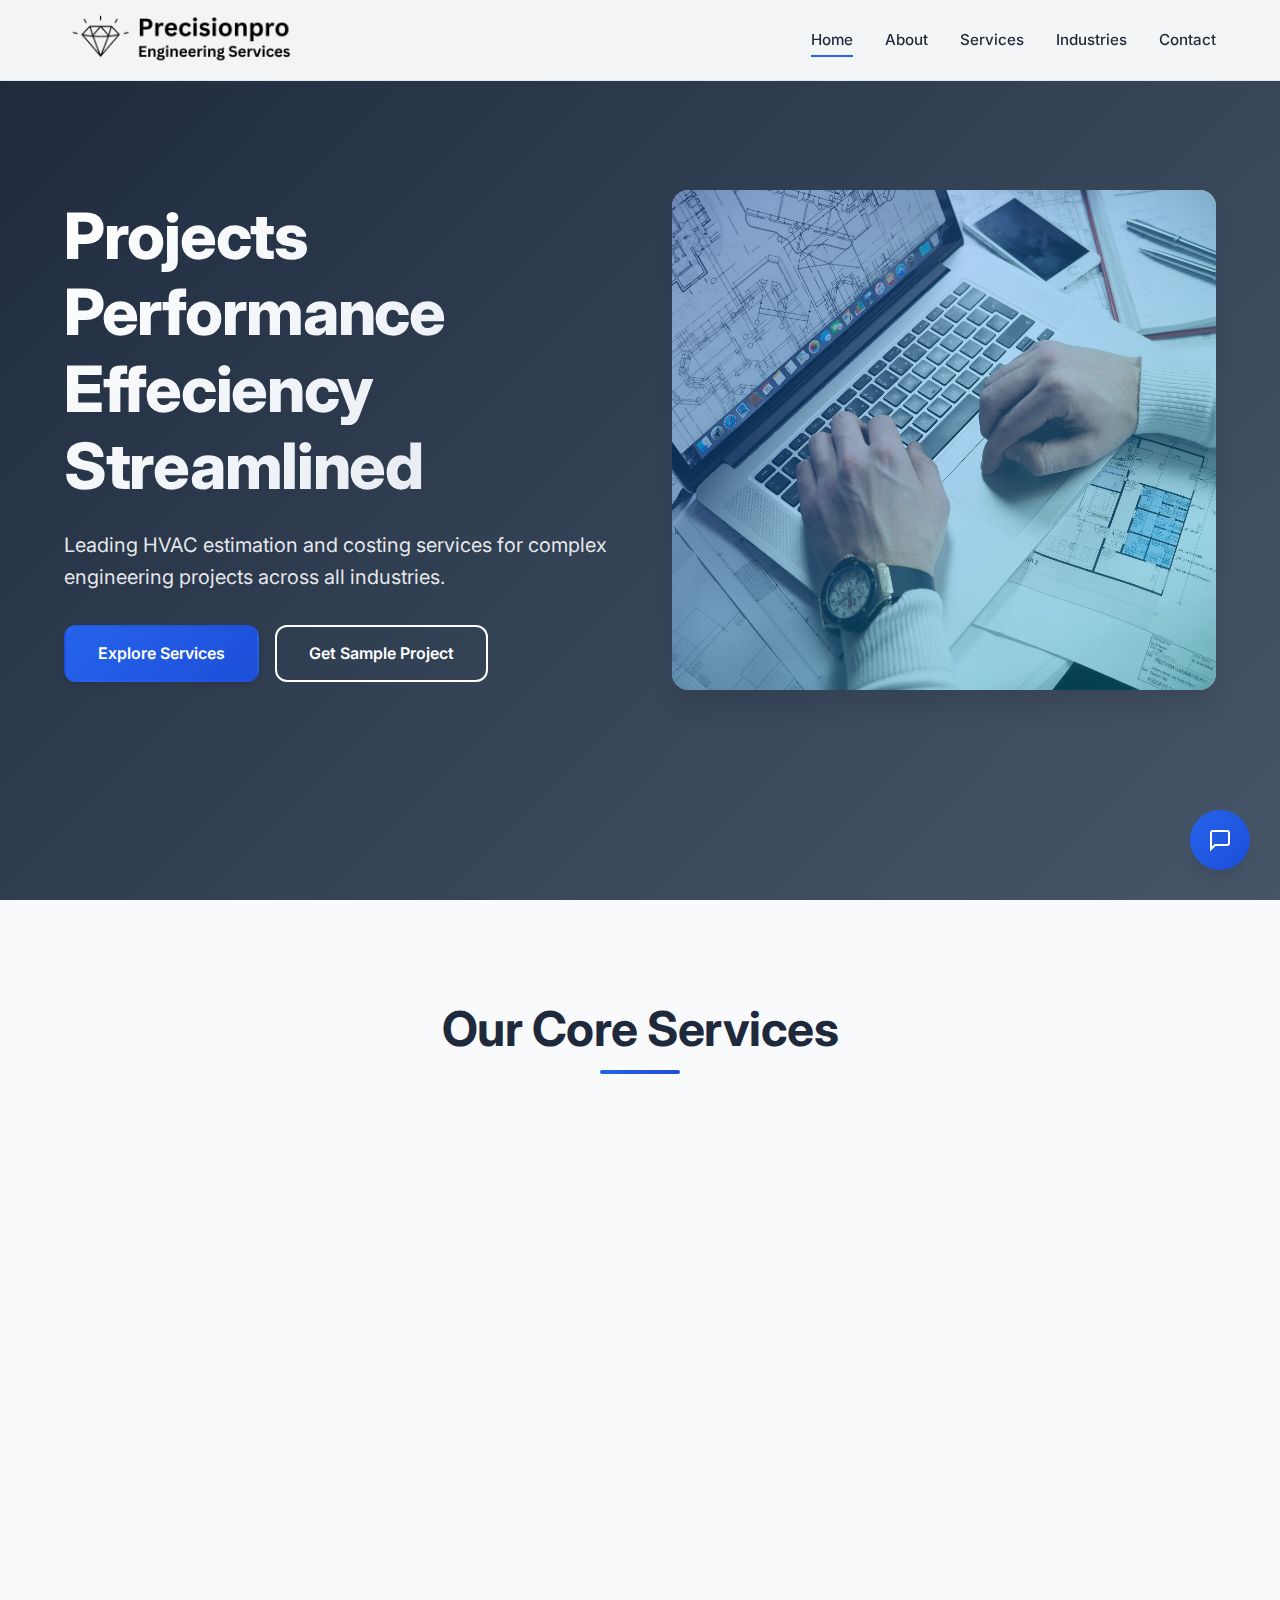
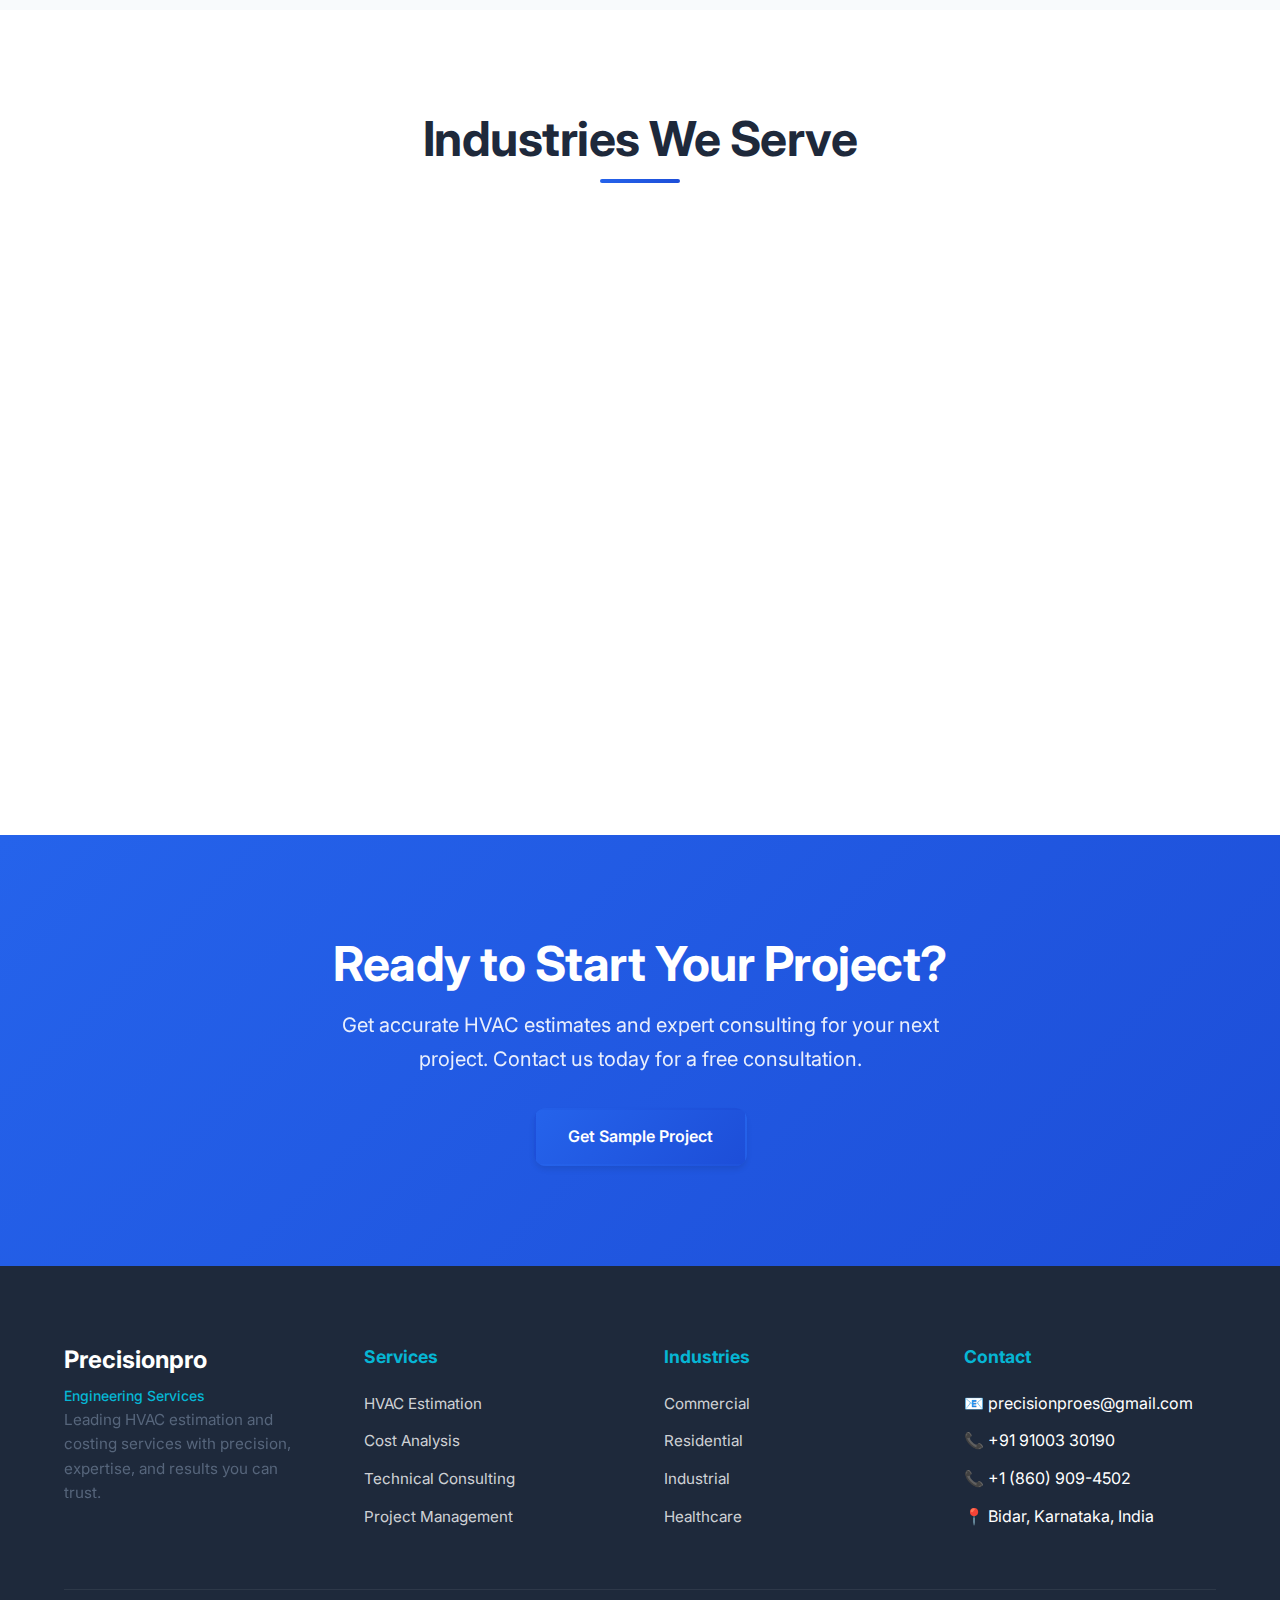
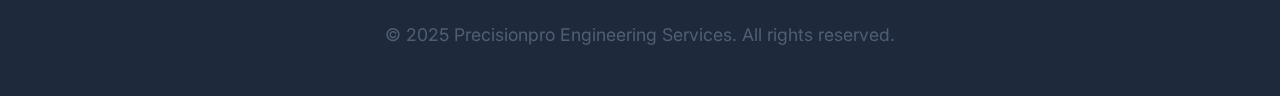
<file: index.html>
<!DOCTYPE html>
<html lang="en">
<head>
    <meta charset="UTF-8">
    <meta name="viewport" content="width=device-width, initial-scale=1.0">
    <title>Precisionpro Engineering Services - Leading HVAC Estimation & Costing</title>
    <meta name="description" content="Professional HVAC estimation and costing services for commercial, residential, and industrial projects. Precision, expertise, and results you can trust.">
    <link rel="preconnect" href="https://fonts.googleapis.com">
    <link rel="preconnect" href="https://fonts.gstatic.com" crossorigin>
    <link href="https://fonts.googleapis.com/css2?family=Inter:wght@300;400;500;600;700;800&display=swap" rel="stylesheet">
    <link rel="stylesheet" href="styles/main.css">
    <link rel="stylesheet" href="styles/components.css">
    <link rel="stylesheet" href="styles/animations.css">
    <link rel="icon" type="image/png" href="images/logo.png">
</head>
<body>
    <!-- Navigation -->
    <nav class="navbar" id="navbar">
        <div class="nav-container">
            <div class="nav-logo">
                <a href="./index.html">
  <img src="./images/precision_pro_es_logo.png" alt="Precisionpro Logo" style="height: 60px;">
</a>
            </div>
            <ul class="nav-menu" id="nav-menu">
                <li><a href="#home" class="nav-link">Home</a></li>
                <li><a href="about.html" class="nav-link">About</a></li>
                <li><a href="services.html" class="nav-link">Services</a></li>
                <li><a href="industries.html" class="nav-link">Industries</a></li>
                <!-- <li><a href="projects.html" class="nav-link">Projects</a></li> -->
                <li><a href="contact.html" class="nav-link">Contact</a></li>
            </ul>
            <div class="nav-toggle" id="nav-toggle">
                <span class="bar"></span>
                <span class="bar"></span>
                <span class="bar"></span>
            </div>
        </div>
    </nav>

    <!-- Hero Section -->
    <section id="home" class="hero">
        <div class="hero-content">
            <div class="hero-text fade-in">
                <h1>Projects Performance Effeciency Streamlined</h1>
                <p>Leading HVAC estimation and costing services for complex engineering projects across all industries.</p>
                <div class="hero-buttons">
                    <a href="services.html" class="btn btn-primary">Explore Services</a>
                    <a href="contact.html" class="btn btn-secondary">Get Sample Project</a>
                </div>
            </div>
            <div class="hero-image slide-in-right">
                <div class="hero-graphic">
                    <div class="hero-image"></div>
                </div>
            </div>
        </div>
    </section>

    <!-- Services Overview -->
    <section class="services-overview">
        <div class="container">
            <h2 class="section-title">Our Core Services</h2>
            <div class="services-grid">
                <div class="service-card fade-in-up">
                    <div class="service-icon">
                        <svg viewBox="0 0 24 24" fill="none" stroke="currentColor" stroke-width="2">
                            <path d="M9 11H5a2 2 0 0 0-2 2v3c0 1.1.9 2 2 2h4m6-6h4a2 2 0 0 1 2 2v3a2 2 0 0 1-2 2h-4m-6 0V9a2 2 0 0 1 2-2h4a2 2 0 0 1 2 2v8a2 2 0 0 1-2 2H9a2 2 0 0 1-2-2v-2"/>
                        </svg>
                    </div>
                    <h3>HVAC Estimation</h3>
                    <p>Precise cost estimation for heating, ventilation, and air conditioning systems using industry-leading software and methodologies.</p>
                </div>
                <div class="service-card fade-in-up">
                    <div class="service-icon">
                        <svg viewBox="0 0 24 24" fill="none" stroke="currentColor" stroke-width="2">
                            <path d="M12 2l3.09 6.26L22 9.27l-5 4.87 1.18 6.88L12 17.77l-6.18 3.25L7 14.14 2 9.27l6.91-1.01L12 2z"/>
                        </svg>
                    </div>
                    <h3>Cost Analysis</h3>
                    <p>Comprehensive cost breakdowns and analysis to optimize project budgets and ensure maximum value delivery.</p>
                </div>
                <div class="service-card fade-in-up">
                    <div class="service-icon">
                        <svg viewBox="0 0 24 24" fill="none" stroke="currentColor" stroke-width="2">
                            <path d="M14 2H6a2 2 0 0 0-2 2v16a2 2 0 0 0 2 2h12a2 2 0 0 0 2-2V8z"/>
                            <polyline points="14,2 14,8 20,8"/>
                            <line x1="16" y1="13" x2="8" y2="13"/>
                            <line x1="16" y1="17" x2="8" y2="17"/>
                            <polyline points="10,9 9,9 8,9"/>
                        </svg>
                    </div>
                    <h3>Technical Consulting</h3>
                    <p>Expert consulting services for complex HVAC projects, ensuring compliance with industry standards and regulations.</p>
                </div>
            </div>
        </div>
    </section>

    <!-- Industries Section -->
    <section class="industries-section">
        <div class="container">
            <h2 class="section-title">Industries We Serve</h2>
            <div class="industries-grid">
                <div class="industry-card fade-in-up">
                    <div class="industry-icon">
                        <svg viewBox="0 0 24 24" fill="none" stroke="currentColor" stroke-width="2">
                            <path d="M3 9l9-7 9 7v11a2 2 0 0 1-2 2H5a2 2 0 0 1-2-2z"/>
                            <polyline points="9,22 9,12 15,12 15,22"/>
                        </svg>
                    </div>
                    <h3>Residential</h3>
                    <p>Single-family homes, apartments, and residential developments</p>
                </div>
                <div class="industry-card fade-in-up">
                    <div class="industry-icon">
                        <svg viewBox="0 0 24 24" fill="none" stroke="currentColor" stroke-width="2">
                            <path d="M3 21h18"/>
                            <path d="M5 21V7l8-4v18"/>
                            <path d="M19 21V11l-6-4"/>
                        </svg>
                    </div>
                    <h3>Commercial</h3>
                    <p>Office buildings, retail spaces, and commercial complexes</p>
                </div>
                <div class="industry-card fade-in-up">
                    <div class="industry-icon">
                        <svg viewBox="0 0 24 24" fill="none" stroke="currentColor" stroke-width="2">
                            <rect x="2" y="3" width="20" height="14" rx="2" ry="2"/>
                            <line x1="8" y1="21" x2="16" y2="21"/>
                            <line x1="12" y1="17" x2="12" y2="21"/>
                        </svg>
                    </div>
                    <h3>Industrial</h3>
                    <p>Manufacturing facilities, warehouses, and industrial complexes</p>
                </div>
                <div class="industry-card fade-in-up">
                    <div class="industry-icon">
                        <svg viewBox="0 0 24 24" fill="none" stroke="currentColor" stroke-width="2">
                            <path d="M22 12h-4l-3 9L9 3l-3 9H2"/>
                        </svg>
                    </div>
                    <h3>Healthcare</h3>
                    <p>Hospitals, clinics, and medical facilities</p>
                </div>
                <div class="industry-card fade-in-up">
                    <div class="industry-icon">
                        <svg viewBox="0 0 24 24" fill="none" stroke="currentColor" stroke-width="2">
                            <path d="M4 19.5A2.5 2.5 0 0 1 6.5 17H20"/>
                            <path d="M6.5 2H20v20H6.5A2.5 2.5 0 0 1 4 19.5v-15A2.5 2.5 0 0 1 6.5 2z"/>
                        </svg>
                    </div>
                    <h3>Educational</h3>
                    <p>Schools, universities, and educational institutions</p>
                </div>
            </div>
        </div>
    </section>

    <!-- Testimonials -->
    <!-- <section class="testimonials">
        <div class="container">
            <h2 class="section-title">What Our Clients Say</h2>
            <div class="testimonials-grid">
                <div class="testimonial-card fade-in-up">
                    <div class="testimonial-content">
                        <p>"Precisionpro delivered exceptional HVAC cost estimates for our 50-story commercial tower. Their accuracy saved us 15% on the project budget."</p>
                        <div class="testimonial-author">
                            <strong>Michael Chen</strong>
                            <span>Project Manager, Metro Construction</span>
                        </div>
                    </div>
                </div>
                <div class="testimonial-card fade-in-up">
                    <div class="testimonial-content">
                        <p>"Their technical expertise and attention to detail is unmatched. We've worked with them on multiple healthcare projects with outstanding results."</p>
                        <div class="testimonial-author">
                            <strong>Sarah Johnson</strong>
                            <span>MEP Engineer, HealthBuild Solutions</span>
                        </div>
                    </div>
                </div>
                <div class="testimonial-card fade-in-up">
                    <div class="testimonial-content">
                        <p>"Fast turnaround, accurate estimates, and professional service. Precisionpro is our go-to partner for all HVAC estimation needs."</p>
                        <div class="testimonial-author">
                            <strong>David Rodriguez</strong>
                            <span>Director, Industrial Systems Inc.</span>
                        </div>
                    </div>
                </div>
            </div>
        </div>
    </section> -->

    <!-- CTA Section -->
    <section class="cta-section">
        <div class="container">
            <div class="cta-content">
                <h2>Ready to Start Your Project?</h2>
                <p style="color: white;">Get accurate HVAC estimates and expert consulting for your next project. Contact us today for a free consultation.</p>
                <div class="cta-buttons">
                    <a href="contact.html" class="btn btn-primary">Get Sample Project</a>
                    <!-- <a href="tel:+1-555-0123" class="btn btn-secondary">Call Now</a> -->
                </div>
            </div>
        </div>
    </section>

    <!-- Footer -->
    <footer class="footer">
        <div class="container">
            <div class="footer-content">
                <div class="footer-section">
                    <div class="footer-logo">
                        <h3>Precisionpro</h3>
                        <span>Engineering Services</span>
                    </div>
                    <p>Leading HVAC estimation and costing services with precision, expertise, and results you can trust.</p>
                </div>
                <div class="footer-section">
                    <h4>Services</h4>
                    <ul>
                        <li><a href="services.html">HVAC Estimation</a></li>
                        <li><a href="services.html">Cost Analysis</a></li>
                        <li><a href="services.html">Technical Consulting</a></li>
                        <li><a href="services.html">Project Management</a></li>
                    </ul>
                </div>
                <div class="footer-section">
                    <h4>Industries</h4>
                    <ul>
                        <li><a href="industries.html">Commercial</a></li>
                        <li><a href="industries.html">Residential</a></li>
                        <li><a href="industries.html">Industrial</a></li>
                        <li><a href="industries.html">Healthcare</a></li>
                    </ul>
                </div>
                <div class="footer-section">
                    <h4>Contact</h4>
                    <ul>
                        <li>📧 precisionproes@gmail.com</li>
                        <li>📞 +91 91003 30190</li>
                        <li>📞 +1 (860) 909-4502</li>
                        <li>📍 Bidar, Karnataka, India</li>
                    </ul>
                </div>
            </div>
            <div class="footer-bottom">
                <p>&copy; 2025 Precisionpro Engineering Services. All rights reserved.</p>
            </div>
        </div>
    </footer>

    <!-- Floating Contact Button -->
    <div class="floating-contact">
        <a href="contact.html" class="floating-btn">
            <svg viewBox="0 0 24 24" fill="none" stroke="currentColor" stroke-width="2">
                <path d="M21 15a2 2 0 0 1-2 2H7l-4 4V5a2 2 0 0 1 2-2h14a2 2 0 0 1 2 2z"/>
            </svg>
        </a>
    </div>

    <script src="scripts/main.js"></script>
</body>
</html>
</file>
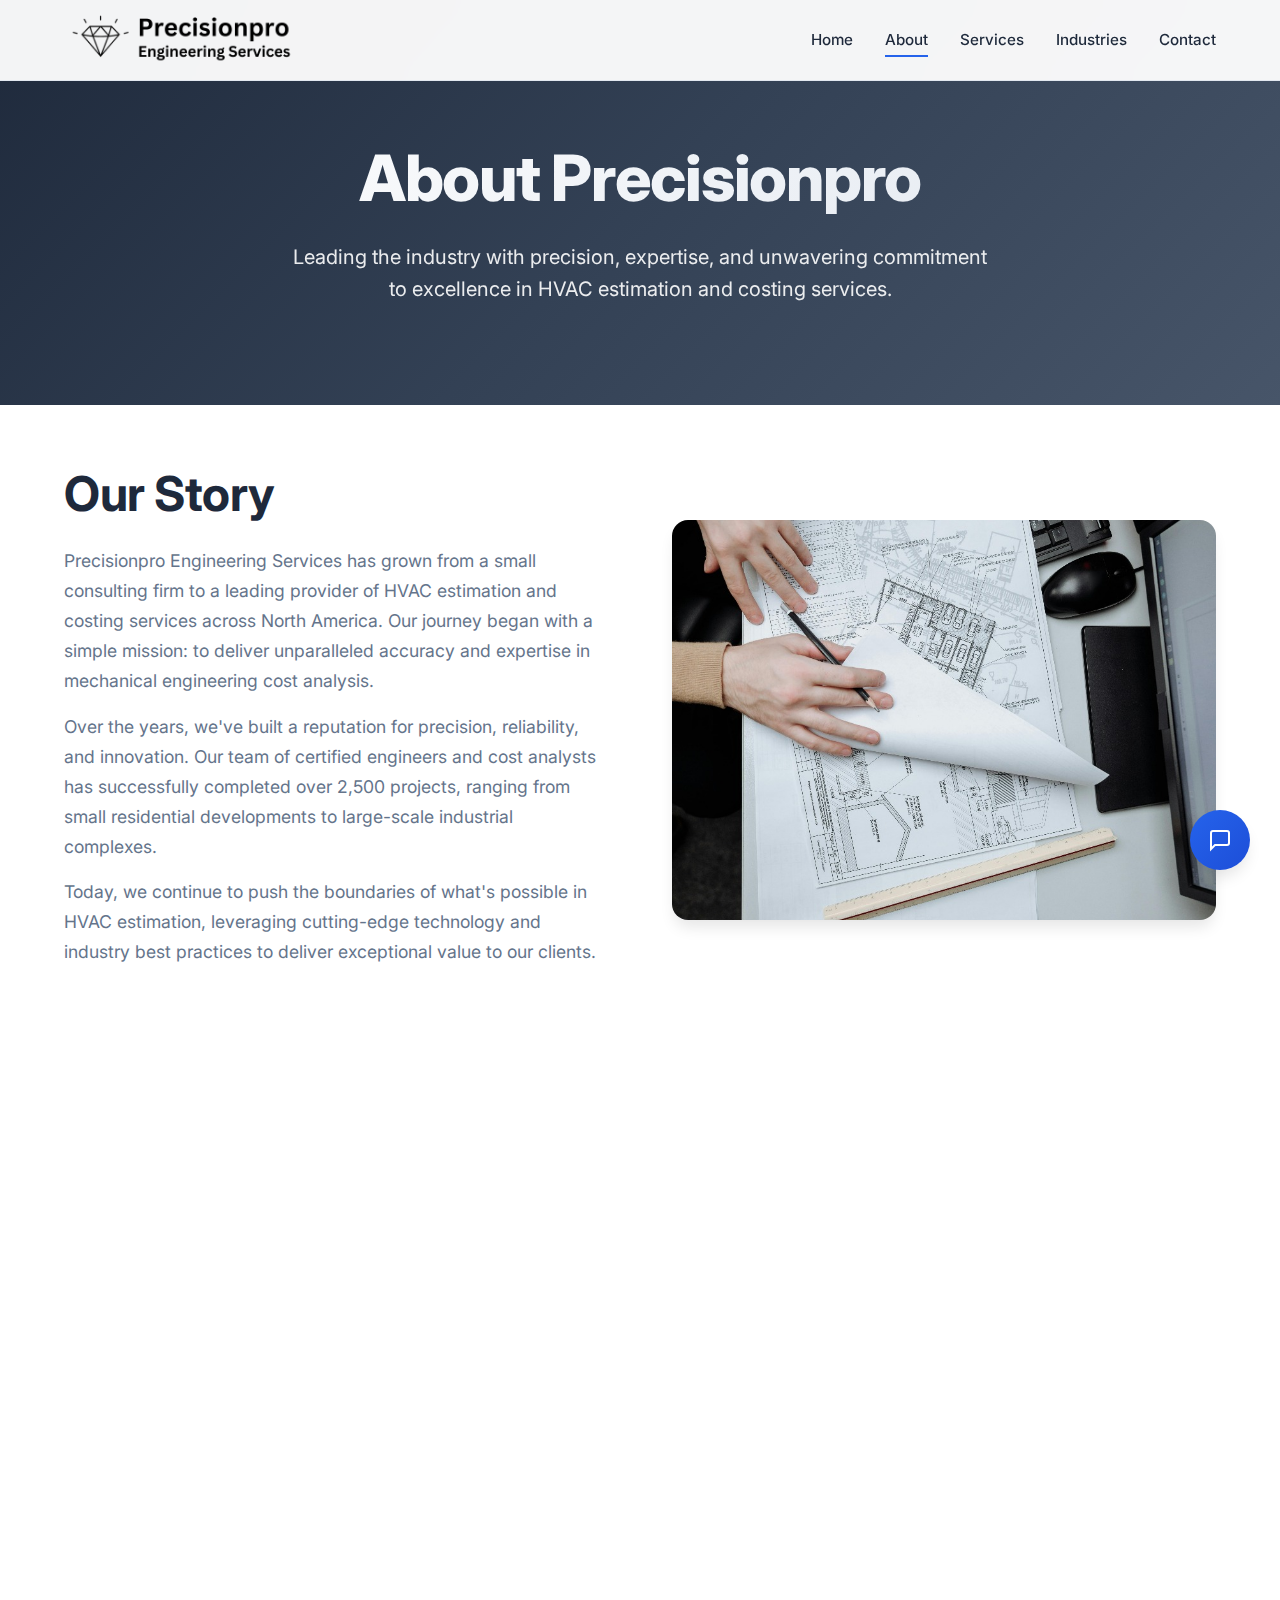
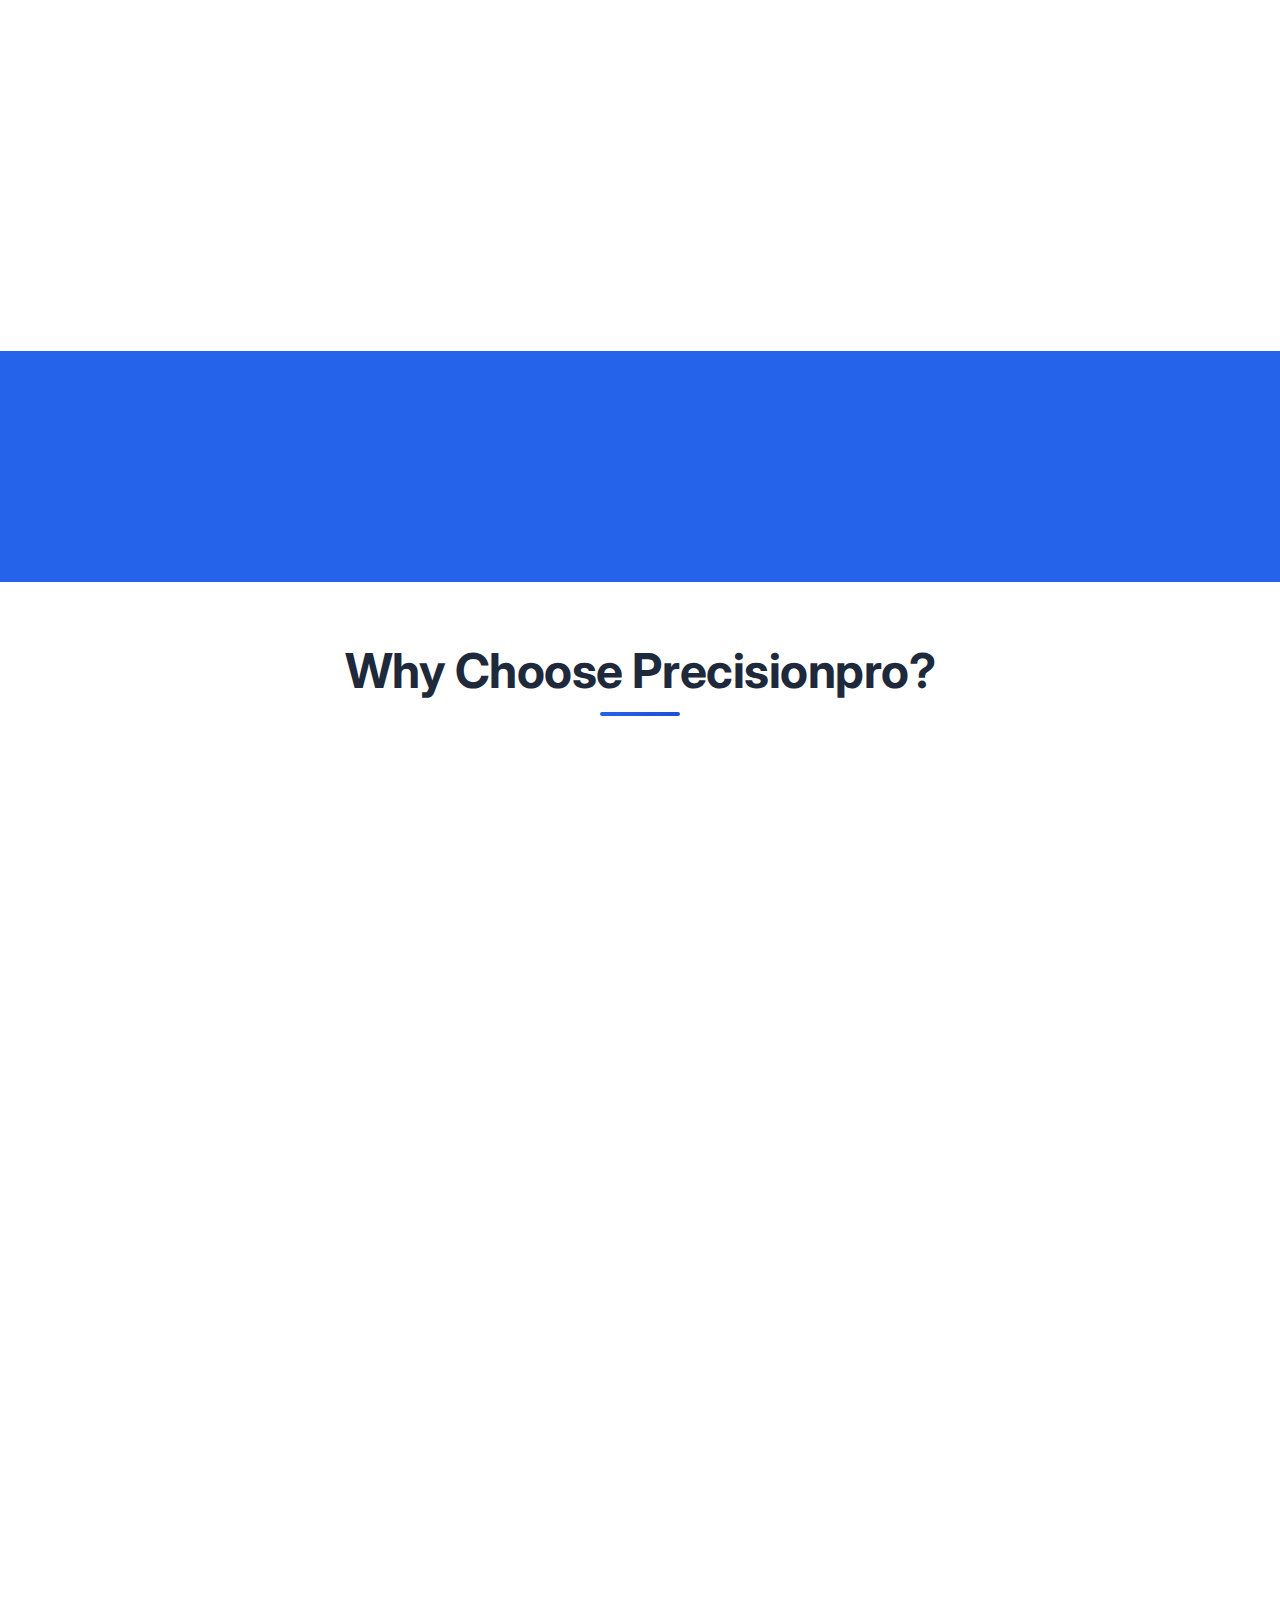
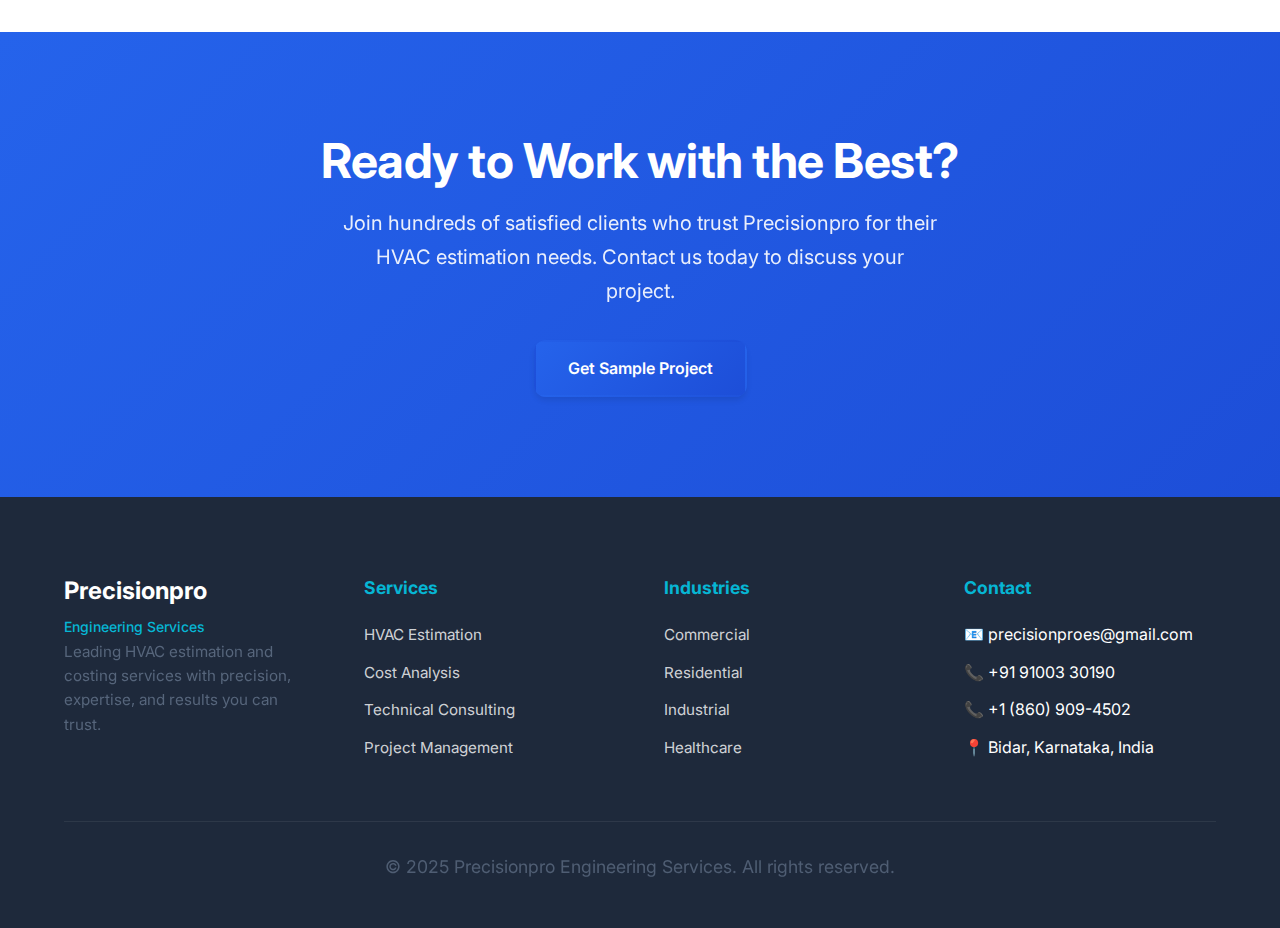
<file: about.html>
<!DOCTYPE html>
<html lang="en">
<head>
    <meta charset="UTF-8">
    <meta name="viewport" content="width=device-width, initial-scale=1.0">
    <title>About Us - Precisionpro Engineering Services</title>
    <meta name="description" content="Learn about Precisionpro Engineering Services - our history, mission, team, and commitment to excellence in HVAC estimation and costing.">
    <link rel="preconnect" href="https://fonts.googleapis.com">
    <link rel="preconnect" href="https://fonts.gstatic.com" crossorigin>
    <link href="https://fonts.googleapis.com/css2?family=Inter:wght@300;400;500;600;700;800&display=swap" rel="stylesheet">
    <link rel="stylesheet" href="styles/main.css">
    <link rel="stylesheet" href="styles/components.css">
    <link rel="stylesheet" href="styles/animations.css">
    <link rel="icon" type="image/png" href="images/logo.png">
</head>
<body>
    <!-- Navigation -->
    <nav class="navbar" id="navbar">
        <div class="nav-container">
            <div class="nav-logo">
                <a href="./index.html">
                <img src="./images/precision_pro_es_logo.png" alt="Precisionpro Logo" style="height: 60px;">
                </a>
            </div>
            <ul class="nav-menu" id="nav-menu">
                <li><a href="index.html" class="nav-link">Home</a></li>
                <li><a href="about.html" class="nav-link">About</a></li>
                <li><a href="services.html" class="nav-link">Services</a></li>
                <li><a href="industries.html" class="nav-link">Industries</a></li>
                <!-- <li><a href="projects.html" class="nav-link">Projects</a></li> -->
                <li><a href="contact.html" class="nav-link">Contact</a></li>
            </ul>
            <div class="nav-toggle" id="nav-toggle">
                <span class="bar"></span>
                <span class="bar"></span>
                <span class="bar"></span>
            </div>
        </div>
    </nav>

    <!-- Page Header -->
    <section class="page-header">
        <div class="container">
            <h1 class="fade-in">About Precisionpro</h1>
            <p class="fade-in" style="color: white;">Leading the industry with precision, expertise, and unwavering commitment to excellence in HVAC estimation and costing services.</p>
        </div>
    </section>

    <!-- Company Overview -->
    <section class="content-section">
        <div class="container">
            <div class="content-grid">
                <div class="content-text fade-in-up">
                    <h2>Our Story</h2>
                    <p>Precisionpro Engineering Services has grown from a small consulting firm to a leading provider of HVAC estimation and costing services across North America. Our journey began with a simple mission: to deliver unparalleled accuracy and expertise in mechanical engineering cost analysis.</p>
                    <p>Over the years, we've built a reputation for precision, reliability, and innovation. Our team of certified engineers and cost analysts has successfully completed over 2,500 projects, ranging from small residential developments to large-scale industrial complexes.</p>
                    <p>Today, we continue to push the boundaries of what's possible in HVAC estimation, leveraging cutting-edge technology and industry best practices to deliver exceptional value to our clients.</p>
                </div>
                <div class="content-image fade-in-up">
                    <img src="./images/about_1.jpeg?auto=compress&cs=tinysrgb&w=600&h=400&fit=crop" 
                         alt="Modern office building" 
                         style="width: 100%; height: 400px; object-fit: cover; border-radius: var(--border-radius-lg); box-shadow: var(--shadow-lg);">
                </div>
            </div>
        </div>
    </section>

    <!-- Mission & Vision -->
    <section class="content-section">
        <div class="container">
            <div class="content-grid">
                <div class="content-image fade-in-up">
                    <img src="./images/meeting.jpeg?auto=compress&cs=tinysrgb&w=600&h=400&fit=crop" 
                         alt="Team collaboration" 
                         style="width: 100%; height: 400px; object-fit: cover; border-radius: var(--border-radius-lg); box-shadow: var(--shadow-lg);">
                </div>
                <div class="content-text fade-in-up">
                    <h2>Mission & Vision</h2>
                    <h3>Our Mission</h3>
                    <p>To provide the most accurate, reliable, and comprehensive HVAC estimation and costing services in the industry, enabling our clients to make informed decisions and achieve project success.</p>
                    
                    <h3>Our Vision</h3>
                    <p>To be the global leader in mechanical engineering cost analysis, setting industry standards for precision, innovation, and client satisfaction.</p>
                    
                    <h3>Core Values</h3>
                    <ul class="feature-list">
                        <li>Precision in every calculation and analysis</li>
                        <li>Integrity in all client relationships</li>
                        <li>Innovation through continuous improvement</li>
                        <li>Excellence in service delivery</li>
                        <li>Collaboration with industry partners</li>
                    </ul>
                </div>
            </div>
        </div>
    </section>

    <!-- Stats Section -->
    <section class="stats-section">
        <div class="container">
            <div class="stats-grid">
                <div class="stat-item fade-in-up">
                    <h3 style="color: white;">2,000+</h3>
                    <p style="color: white;">Projects Completed</p>
                </div>
                <div class="stat-item fade-in-up">
                    <h3 style="color: white;" >15+</h3>
                    <p style="color: white;">Years of Experience</p>
                </div>
                <div class="stat-item fade-in-up">
                    <h3 style="color: white;">98%</h3>
                    <p style="color: white;">Client Satisfaction</p>
                </div>
                <div class="stat-item fade-in-up">
                    <h3 style="color: white;">10+</h3>
                    <p style="color: white;">Team Members</p>
                </div>
            </div>
        </div>
    </section>

    <!-- Team Section -->
    <!-- <section class="content-section">
        <div class="container">
            <h2 class="section-title">Our Leadership Team</h2>
            <div class="team-grid">
                <div class="team-member fade-in-up">
                    <div class="team-member-image">
                        <img src="https://images.pexels.com/photos/2182970/pexels-photo-2182970.jpeg?auto=compress&cs=tinysrgb&w=300&h=300&fit=crop" 
                             alt="John Mitchell" 
                             style="width: 100%; height: 100%; object-fit: cover;">
                    </div>
                    <div class="team-member-info">
                        <h3>John Mitchell, P.E.</h3>
                        <div class="role">Chief Executive Officer</div>
                        <p>With over 20 years in mechanical engineering, John leads our strategic vision and client relationships. Licensed Professional Engineer with expertise in large-scale commercial HVAC systems.</p>
                    </div>
                </div>
                <div class="team-member fade-in-up">
                    <div class="team-member-image">
                        <img src="https://images.pexels.com/photos/3756679/pexels-photo-3756679.jpeg?auto=compress&cs=tinysrgb&w=300&h=300&fit=crop" 
                             alt="Sarah Chen" 
                             style="width: 100%; height: 100%; object-fit: cover;">
                    </div>
                    <div class="team-member-info">
                        <h3>Sarah Chen, P.E.</h3>
                        <div class="role">Chief Technical Officer</div>
                        <p>Sarah oversees our technical operations and quality assurance. Specialized in healthcare and educational facility HVAC systems with 15+ years of industry experience.</p>
                    </div>
                </div>
                <div class="team-member fade-in-up">
                    <div class="team-member-image">
                        <img src="https://images.pexels.com/photos/3785079/pexels-photo-3785079.jpeg?auto=compress&cs=tinysrgb&w=300&h=300&fit=crop" 
                             alt="Michael Rodriguez" 
                             style="width: 100%; height: 100%; object-fit: cover;">
                    </div>
                    <div class="team-member-info">
                        <h3>Michael Rodriguez</h3>
                        <div class="role">Director of Cost Analysis</div>
                        <p>Michael leads our cost analysis division with expertise in construction economics and project management. Certified Cost Professional (CCP) with extensive industrial project experience.</p>
                    </div>
                </div>
                <div class="team-member fade-in-up">
                    <div class="team-member-image">
                        <img src="https://images.pexels.com/photos/3756681/pexels-photo-3756681.jpeg?auto=compress&cs=tinysrgb&w=300&h=300&fit=crop" 
                             alt="Emily Thompson" 
                             style="width: 100%; height: 100%; object-fit: cover;">
                    </div>
                    <div class="team-member-info">
                        <h3>Emily Thompson</h3>
                        <div class="role">Senior Project Manager</div>
                        <p>Emily manages our largest client accounts and complex multi-phase projects. PMP certified with a track record of delivering projects on time and within budget.</p>
                    </div>
                </div>
            </div>
        </div>
    </section> -->

    <!-- Why Choose Us -->
    <section class="content-section">
        <div class="container">
            <h2 class="section-title">Why Choose Precisionpro?</h2>
            <div class="services-grid">
                <div class="service-card fade-in-up">
                    <div class="service-icon">
                        <svg viewBox="0 0 24 24" fill="none" stroke="currentColor" stroke-width="2">
                            <path d="M9 12l2 2 4-4"/>
                            <path d="M21 12c-1 0-3-1-3-3s2-3 3-3 3 1 3 3-2 3-3 3"/>
                            <path d="M3 12c1 0 3-1 3-3s-2-3-3-3-3 1-3 3 2 3 3 3"/>
                            <path d="M12 3c0 1-1 3-3 3s-3-2-3-3 1-3 3-3 3 2 3 3"/>
                            <path d="M12 21c0-1 1-3 3-3s3 2 3 3-1 3-3 3-3-2-3-3"/>
                        </svg>
                    </div>
                    <h3>Proven Accuracy</h3>
                    <p>Our estimates consistently achieve 99%+ accuracy rates, helping clients avoid costly overruns and budget surprises.</p>
                </div>
                <div class="service-card fade-in-up">
                    <div class="service-icon">
                        <svg viewBox="0 0 24 24" fill="none" stroke="currentColor" stroke-width="2">
                            <circle cx="12" cy="12" r="10"/>
                            <polyline points="12,6 12,12 16,14"/>
                        </svg>
                    </div>
                    <h3>Fast Turnaround</h3>
                    <p>Advanced tools and streamlined processes enable us to deliver comprehensive estimates in record time without compromising quality.</p>
                </div>
                <div class="service-card fade-in-up">
                    <div class="service-icon">
                        <svg viewBox="0 0 24 24" fill="none" stroke="currentColor" stroke-width="2">
                            <path d="M12 2l3.09 6.26L22 9.27l-5 4.87 1.18 6.88L12 17.77l-6.18 3.25L7 14.14 2 9.27l6.91-1.01L12 2z"/>
                        </svg>
                    </div>
                    <h3>Industry Expertise</h3>
                    <p>Deep knowledge across all industry sectors, from healthcare and education to industrial and commercial applications.</p>
                </div>
                <div class="service-card fade-in-up">
                    <div class="service-icon">
                        <svg viewBox="0 0 24 24" fill="none" stroke="currentColor" stroke-width="2">
                            <path d="M17 21v-2a4 4 0 0 0-4-4H5a4 4 0 0 0-4 4v2"/>
                            <circle cx="9" cy="7" r="4"/>
                            <path d="M23 21v-2a4 4 0 0 0-3-3.87"/>
                            <path d="M16 3.13a4 4 0 0 1 0 7.75"/>
                        </svg>
                    </div>
                    <h3>Dedicated Support</h3>
                    <p>Personal project managers and direct access to our engineering team throughout your project lifecycle.</p>
                </div>
                <div class="service-card fade-in-up">
                    <div class="service-icon">
                        <svg viewBox="0 0 24 24" fill="none" stroke="currentColor" stroke-width="2">
                            <path d="M12 2L2 7l10 5 10-5-10-5z"/>
                            <path d="M2 17l10 5 10-5"/>
                            <path d="M2 12l10 5 10-5"/>
                        </svg>
                    </div>
                    <h3>Advanced Technology</h3>
                    <p>Latest estimation software including AutoCAD, Revit, Bluebeam, and proprietary cost analysis tools.</p>
                </div>
                <div class="service-card fade-in-up">
                    <div class="service-icon">
                        <svg viewBox="0 0 24 24" fill="none" stroke="currentColor" stroke-width="2">
                            <path d="M9 11H5a2 2 0 0 0-2 2v3c0 1.1.9 2 2 2h4m6-6h4a2 2 0 0 1 2 2v3a2 2 0 0 1-2 2h-4m-6 0V9a2 2 0 0 1 2-2h4a2 2 0 0 1 2 2v8a2 2 0 0 1-2 2H9a2 2 0 0 1-2-2v-2"/>
                        </svg>
                    </div>
                    <h3>Quality Assurance</h3>
                    <p>Multi-level review process and quality control measures ensure every estimate meets our exacting standards.</p>
                </div>
            </div>
        </div>
    </section>

    <!-- Certifications -->
    <!-- <section class="content-section">
        <div class="container">
            <h2 class="section-title">Certifications & Compliance</h2>
            <div class="certifications">
                <div class="certification-badge fade-in-up">
                    <div style="font-size: 3rem; margin-bottom: 0.5rem;">🏆</div>
                    <p>ASHRAE Member</p>
                </div>
                <div class="certification-badge fade-in-up">
                    <div style="font-size: 3rem; margin-bottom: 0.5rem;">📋</div>
                    <p>ISO 9001:2015</p>
                </div>
                <div class="certification-badge fade-in-up">
                    <div style="font-size: 3rem; margin-bottom: 0.5rem;">⚡</div>
                    <p>NECA Member</p>
                </div>
                <div class="certification-badge fade-in-up">
                    <div style="font-size: 3rem; margin-bottom: 0.5rem;">🔧</div>
                    <p>SMACNA Certified</p>
                </div>
                <div class="certification-badge fade-in-up">
                    <div style="font-size: 3rem; margin-bottom: 0.5rem;">🎓</div>
                    <p>PE Licensed</p>
                </div>
            </div>
        </div>
    </section> -->

    <!-- CTA Section -->
    <section class="cta-section">
        <div class="container">
            <div class="cta-content">
                <h2>Ready to Work with the Best?</h2>
                <p style="color: white;">Join hundreds of satisfied clients who trust Precisionpro for their HVAC estimation needs. Contact us today to discuss your project.</p>
                <div class="cta-buttons">
                    <a href="contact.html" class="btn btn-primary">Get Sample Project</a>
                    <!-- <a href="projects.html" class="btn btn-secondary">View Our Work</a> -->
                </div>
            </div>
        </div>
    </section>

    <!-- Footer -->
    <footer class="footer">
        <div class="container">
            <div class="footer-content">
                <div class="footer-section">
                    <div class="footer-logo">
                        <h3>Precisionpro</h3>
                        <span>Engineering Services</span>
                    </div>
                    <p>Leading HVAC estimation and costing services with precision, expertise, and results you can trust.</p>
                </div>
                <div class="footer-section">
                    <h4>Services</h4>
                    <ul>
                        <li><a href="services.html">HVAC Estimation</a></li>
                        <li><a href="services.html">Cost Analysis</a></li>
                        <li><a href="services.html">Technical Consulting</a></li>
                        <li><a href="services.html">Project Management</a></li>
                    </ul>
                </div>
                <div class="footer-section">
                    <h4>Industries</h4>
                    <ul>
                        <li><a href="industries.html">Commercial</a></li>
                        <li><a href="industries.html">Residential</a></li>
                        <li><a href="industries.html">Industrial</a></li>
                        <li><a href="industries.html">Healthcare</a></li>
                    </ul>
                </div>
                <div class="footer-section">
                    <h4>Contact</h4>
                    <ul>
                        <li>📧 precisionproes@gmail.com</li>
                        <li>📞 +91 91003 30190</li>
                        <li>📞 +1 (860) 909-4502</li>
                        <li>📍 Bidar, Karnataka, India</li>
                    </ul>
                </div>
            </div>
            <div class="footer-bottom">
                <p>&copy; 2025 Precisionpro Engineering Services. All rights reserved.</p>
            </div>
        </div>
    </footer>

    <!-- Floating Contact Button -->
    <div class="floating-contact">
        <a href="contact.html" class="floating-btn">
            <svg viewBox="0 0 24 24" fill="none" stroke="currentColor" stroke-width="2">
                <path d="M21 15a2 2 0 0 1-2 2H7l-4 4V5a2 2 0 0 1 2-2h14a2 2 0 0 1 2 2z"/>
            </svg>
        </a>
    </div>

    <script src="scripts/main.js"></script>
</body>
</html>
</file>
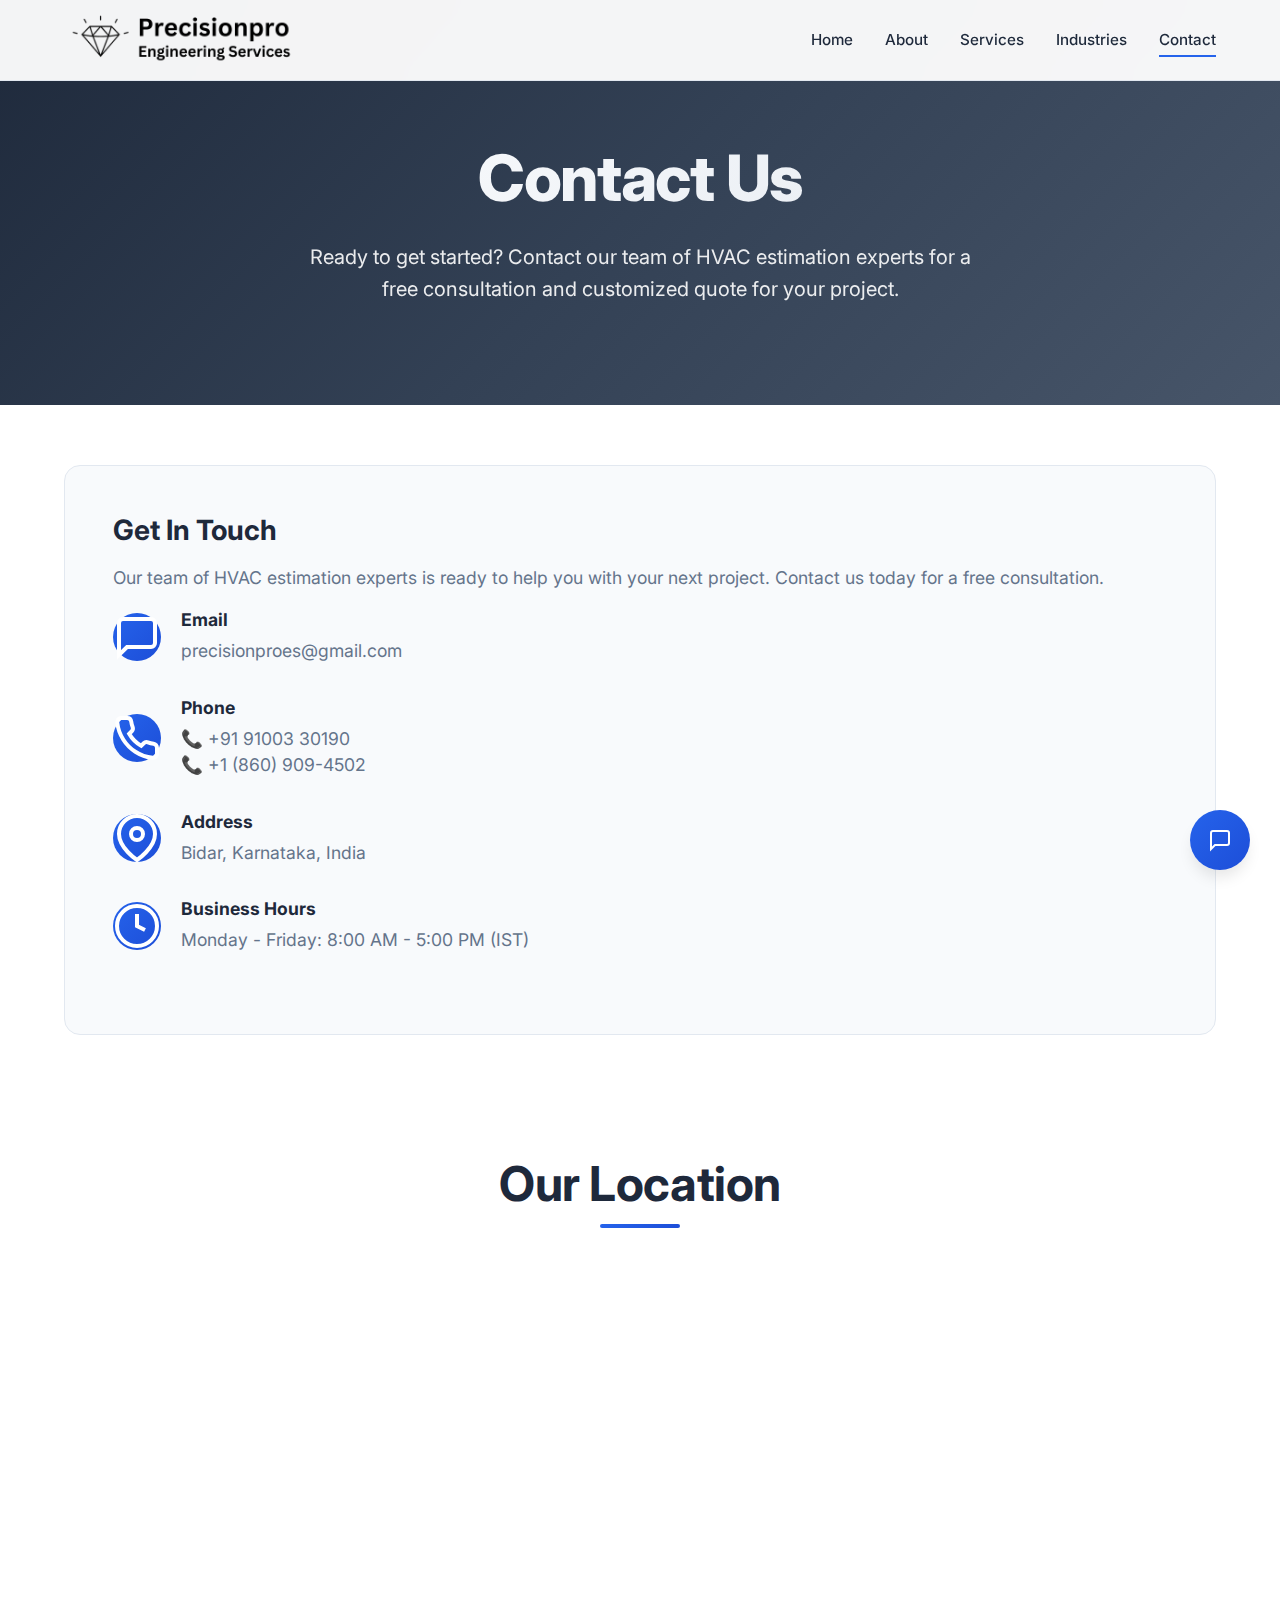
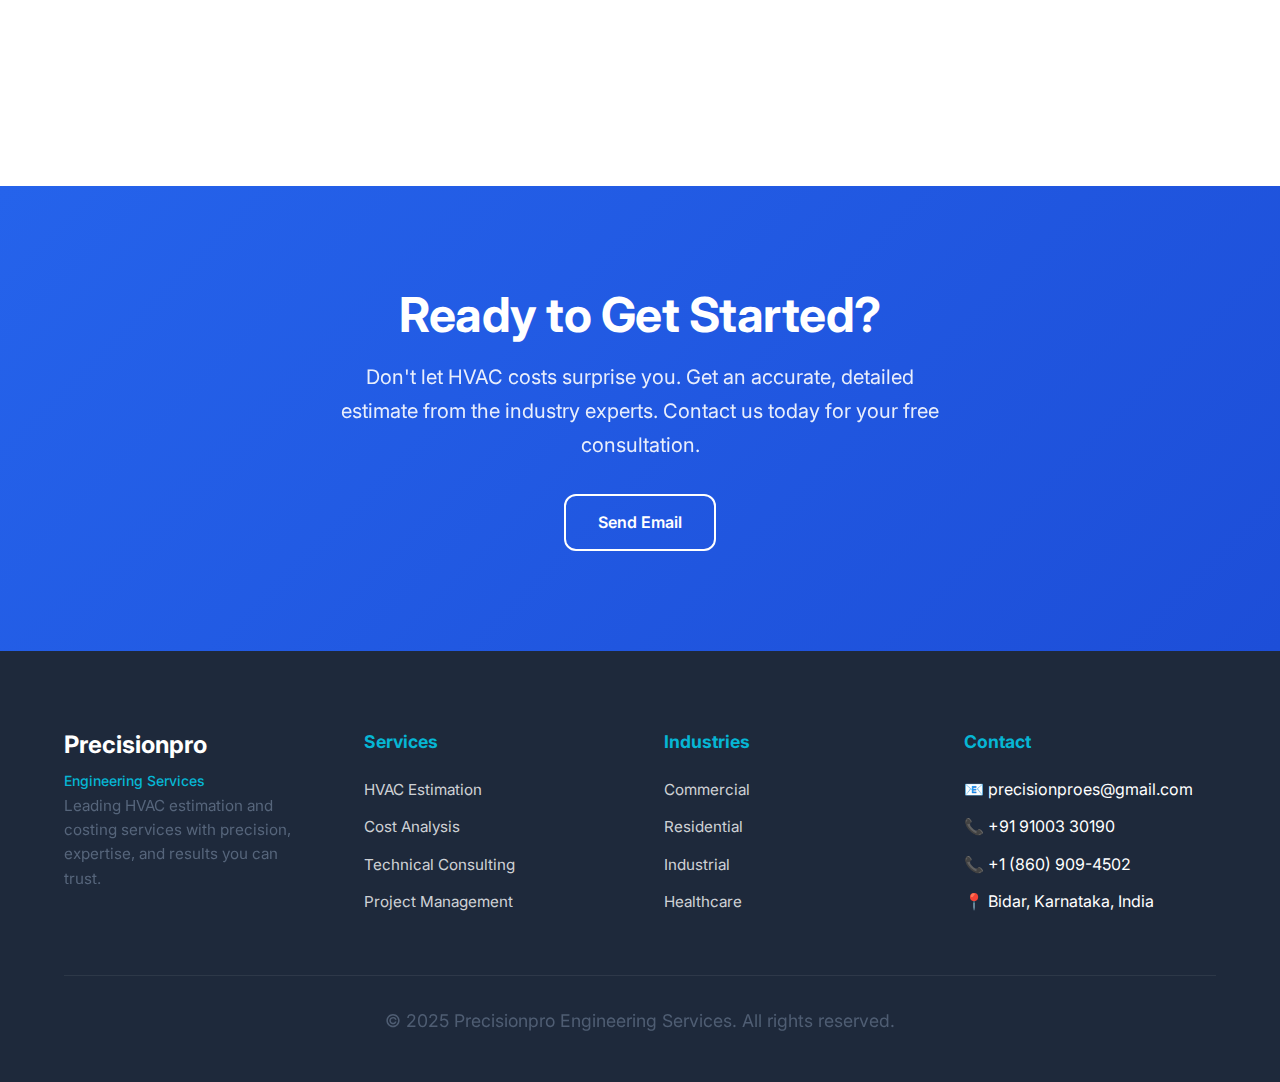
<file: contact.html>
<!DOCTYPE html>
<html lang="en">
<head>
    <meta charset="UTF-8">
    <meta name="viewport" content="width=device-width, initial-scale=1.0">
    <title>Contact Us - Precisionpro Engineering Services</title>
    <meta name="description" content="Contact Precisionpro Engineering Services for expert HVAC estimation and costing services. Get a free consultation and quote for your project.">
    <link rel="preconnect" href="https://fonts.googleapis.com">
    <link rel="preconnect" href="https://fonts.gstatic.com" crossorigin>
    <link href="https://fonts.googleapis.com/css2?family=Inter:wght@300;400;500;600;700;800&display=swap" rel="stylesheet">
    <link rel="stylesheet" href="styles/main.css">
    <link rel="stylesheet" href="styles/components.css">
    <link rel="stylesheet" href="styles/animations.css">
    <link rel="icon" type="image/png" href="images/logo.png">
</head>
<body>
    <!-- Navigation -->
    <nav class="navbar" id="navbar">
        <div class="nav-container">
            <div class="nav-logo">
                <a href="./index.html">
  <img src="./images/precision_pro_es_logo.png" alt="Precisionpro Logo" style="height: 60px;">
</a>
            </div>
            <ul class="nav-menu" id="nav-menu">
                <li><a href="index.html" class="nav-link">Home</a></li>
                <li><a href="about.html" class="nav-link">About</a></li>
                <li><a href="services.html" class="nav-link">Services</a></li>
                <li><a href="industries.html" class="nav-link">Industries</a></li>
                <!-- <li><a href="projects.html" class="nav-link">Projects</a></li> -->
                <li><a href="contact.html" class="nav-link">Contact</a></li>
            </ul>
            <div class="nav-toggle" id="nav-toggle">
                <span class="bar"></span>
                <span class="bar"></span>
                <span class="bar"></span>
            </div>
        </div>
    </nav>

    <!-- Page Header -->
    <section class="page-header">
        <div class="container">
            <h1 class="fade-in">Contact Us</h1>
            <p class="fade-in" style="color: white;">Ready to get started? Contact our team of HVAC estimation experts for a free consultation and customized quote for your project.</p>
        </div>
    </section>

    <!-- Contact Section -->
    <section class="content-section">
        <div class="container">
            <!-- <div class="content-grid"> -->
                <!-- Contact Form -->
                <!-- <div class="fade-in-up">
                    <div class="contact-form">
                        <h2>Get Your Free Quote</h2>
                        <p>Fill out the form below and we'll get back to you within 24 hours with a detailed proposal for your HVAC estimation needs.</p>
                        
                        <form id="contact-form">
                            <div class="form-row">
                                <div class="form-group">
                                    <label for="firstName">First Name *</label>
                                    <input type="text" id="firstName" name="firstName" required>
                                </div>
                                <div class="form-group">
                                    <label for="lastName">Last Name *</label>
                                    <input type="text" id="lastName" name="lastName" required>
                                </div>
                            </div>
                            
                            <div class="form-row">
                                <div class="form-group">
                                    <label for="email">Email Address *</label>
                                    <input type="email" id="email" name="email" required>
                                </div>
                                <div class="form-group">
                                    <label for="phone">Phone Number</label>
                                    <input type="tel" id="phone" name="phone">
                                </div>
                            </div>
                            
                            <div class="form-group">
                                <label for="company">Company/Organization *</label>
                                <input type="text" id="company" name="company" required>
                            </div>
                            
                            <div class="form-row">
                                <div class="form-group">
                                    <label for="projectType">Project Type *</label>
                                    <select id="projectType" name="projectType" required>
                                        <option value="">Select Project Type</option>
                                        <option value="commercial">Commercial</option>
                                        <option value="residential">Residential</option>
                                        <option value="industrial">Industrial</option>
                                        <option value="healthcare">Healthcare</option>
                                        <option value="educational">Educational</option>
                                        <option value="government">Government</option>
                                        <option value="other">Other</option>
                                    </select>
                                </div>
                                <div class="form-group">
                                    <label for="projectSize">Project Size (sq ft)</label>
                                    <input type="text" id="projectSize" name="projectSize" placeholder="e.g., 50,000">
                                </div>
                            </div>
                            
                            <div class="form-row">
                                <div class="form-group">
                                    <label for="timeline">Project Timeline</label>
                                    <select id="timeline" name="timeline">
                                        <option value="">Select Timeline</option>
                                        <option value="immediate">Immediate (1-2 weeks)</option>
                                        <option value="short">Short-term (1 month)</option>
                                        <option value="medium">Medium-term (2-3 months)</option>
                                        <option value="long">Long-term (6+ months)</option>
                                    </select>
                                </div>
                                <div class="form-group">
                                    <label for="budget">Estimated HVAC Budget</label>
                                    <select id="budget" name="budget">
                                        <option value="">Select Budget Range</option>
                                        <option value="under-100k">Under $100K</option>
                                        <option value="100k-500k">$100K - $500K</option>
                                        <option value="500k-1m">$500K - $1M</option>
                                        <option value="1m-5m">$1M - $5M</option>
                                        <option value="over-5m">Over $5M</option>
                                    </select>
                                </div>
                            </div>
                            
                            <div class="form-group">
                                <label for="services">Services Needed</label>
                                <div style="display: grid; grid-template-columns: 1fr 1fr; gap: 0.5rem; margin-top: 0.5rem;">
                                    <label style="display: flex; align-items: center; font-weight: normal;">
                                        <input type="checkbox" name="services" value="estimation" style="margin-right: 0.5rem;">
                                        HVAC Estimation
                                    </label>
                                    <label style="display: flex; align-items: center; font-weight: normal;">
                                        <input type="checkbox" name="services" value="cost-analysis" style="margin-right: 0.5rem;">
                                        Cost Analysis
                                    </label>
                                    <label style="display: flex; align-items: center; font-weight: normal;">
                                        <input type="checkbox" name="services" value="consulting" style="margin-right: 0.5rem;">
                                        Technical Consulting
                                    </label>
                                    <label style="display: flex; align-items: center; font-weight: normal;">
                                        <input type="checkbox" name="services" value="value-engineering" style="margin-right: 0.5rem;">
                                        Value Engineering
                                    </label>
                                </div>
                            </div>
                            
                            <div class="form-group">
                                <label for="message">Project Details *</label>
                                <textarea id="message" name="message" required placeholder="Please describe your project, including building type, special requirements, and any specific HVAC needs or challenges..."></textarea>
                            </div>
                            
                            <button type="submit" class="btn btn-primary" style="width: 100%;">Send Request</button>
                        </form>
                    </div>
                </div> -->
                
                <!-- Contact Information -->
                <div class="fade-in-up">
                    <div class="contact-info">
                        <h3>Get In Touch</h3>
                        <p>Our team of HVAC estimation experts is ready to help you with your next project. Contact us today for a free consultation.</p>
                        
                        <div class="contact-item">
                            <div class="contact-item-icon">
                                <svg viewBox="0 0 24 24" fill="none" stroke="currentColor" stroke-width="2">
                                    <path d="M21 15a2 2 0 0 1-2 2H7l-4 4V5a2 2 0 0 1 2-2h14a2 2 0 0 1 2 2z"/>
                                </svg>
                            </div>
                            <div class="contact-item-info">
                                <h4>Email</h4>
                                <p>precisionproes@gmail.com</p>
                            </div>
                        </div>
                        
                        <div class="contact-item">
                            <div class="contact-item-icon">
                                <svg viewBox="0 0 24 24" fill="none" stroke="currentColor" stroke-width="2">
                                    <path d="M22 16.92v3a2 2 0 0 1-2.18 2 19.79 19.79 0 0 1-8.63-3.07 19.5 19.5 0 0 1-6-6 19.79 19.79 0 0 1-3.07-8.67A2 2 0 0 1 4.11 2h3a2 2 0 0 1 2 1.72 12.84 12.84 0 0 0 .7 2.81 2 2 0 0 1-.45 2.11L8.09 9.91a16 16 0 0 0 6 6l1.27-1.27a2 2 0 0 1 2.11-.45 12.84 12.84 0 0 0 2.81.7A2 2 0 0 1 22 16.92z"/>
                                </svg>
                            </div>
                            <div class="contact-item-info">
                                <h4>Phone</h4>
                                <p>📞 +91 91003 30190</p>
                                <p>📞 +1 (860) 909-4502</p>
                            </div>
                        </div>
                        
                        <div class="contact-item">
                            <div class="contact-item-icon">
                                <svg viewBox="0 0 24 24" fill="none" stroke="currentColor" stroke-width="2">
                                    <path d="M21 10c0 7-9 13-9 13s-9-6-9-13a9 9 0 0 1 18 0z"/>
                                    <circle cx="12" cy="10" r="3"/>
                                </svg>
                            </div>
                            <div class="contact-item-info">
                                <h4>Address</h4>
                                <p>Bidar, Karnataka, India</p>
                            </div>
                        </div>
                        
                        <div class="contact-item">
                            <div class="contact-item-icon">
                                <svg viewBox="0 0 24 24" fill="none" stroke="currentColor" stroke-width="2">
                                    <circle cx="12" cy="12" r="10"/>
                                    <polyline points="12,6 12,12 16,14"/>
                                </svg>
                            </div>
                            <div class="contact-item-info">
                                <h4>Business Hours</h4>
                                <p>Monday - Friday: 8:00 AM - 5:00 PM (IST)
                            </div>
                        </div>
                        
                        <!-- <div style="margin-top: 2rem; padding-top: 2rem; border-top: 1px solid #e2e8f0;">
                            <h4>Download Our Company Profile</h4>
                            <p style="margin-bottom: 1rem;">Get detailed information about our services, capabilities, and past projects.</p>
                            <a href="#" class="btn btn-secondary" style="display: inline-block;">
                                <svg viewBox="0 0 24 24" fill="none" stroke="currentColor" stroke-width="2" style="width: 16px; height: 16px; margin-right: 0.5rem;">
                                    <path d="M21 15v4a2 2 0 0 1-2 2H5a2 2 0 0 1-2-2v-4"/>
                                    <polyline points="7,10 12,15 17,10"/>
                                    <line x1="12" y1="15" x2="12" y2="3"/>
                                </svg>
                                Download PDF
                            </a>
                        </div> -->
                    </div>
                </div>
            <!-- </div> -->
        </div>
    </section>

    <!-- Map Section -->
    <section class="content-section">
        <div class="container">
            <h2 class="section-title">Our Location</h2>
            <div class="map-container fade-in-up">
                <div style="display: flex; flex-direction: column; align-items: center; justify-content: center; height: 100%; text-align: center;">
                    <svg viewBox="0 0 24 24" fill="none" stroke="currentColor" stroke-width="2" style="width: 60px; height: 60px; margin-bottom: 1rem; color: var(--primary-color);">
                        <path d="M21 10c0 7-9 13-9 13s-9-6-9-13a9 9 0 0 1 18 0z"/>
                        <circle cx="12" cy="10" r="3"/>
                    </svg>
                    <h3>Visit Our Office</h3>
                    <p>Bidar, Karnataka, India</p>
                </div>
            </div>
        </div>
    </section>

    <!-- FAQ Section -->
    <!-- <section class="content-section">
        <div class="container">
            <h2 class="section-title">Frequently Asked Questions</h2>
            <div class="content-grid">
                <div class="fade-in-up">
                    <h4>How long does an HVAC estimate take?</h4>
                    <p>Most estimates are completed within 1-3 weeks depending on project complexity. We provide expedited services for urgent projects.</p>
                    
                    <h4>What information do you need to start?</h4>
                    <p>We need architectural plans, project specifications, and any special requirements. We can work with preliminary drawings for early estimates.</p>
                    
                    <h4>Do you provide value engineering services?</h4>
                    <p>Yes, we offer comprehensive value engineering to optimize costs while maintaining performance and code compliance.</p>
                </div>
                <div class="fade-in-up">
                    <h4>What's included in your estimates?</h4>
                    <p>Our estimates include equipment, materials, labor, installation costs, permits, and recommended contingencies with detailed breakdowns.</p>
                    
                    <h4>Do you work on projects outside your local area?</h4>
                    <p>Yes, we provide HVAC estimation services nationwide and can adjust for regional cost variations and local codes.</p>
                    
                    <h4>What file formats do you accept?</h4>
                    <p>We work with AutoCAD, Revit, PDF plans, and most standard architectural file formats. Contact us for specific requirements.</p>
                </div>
            </div>
        </div>
    </section> -->

    <!-- CTA Section -->
    <section class="cta-section">
        <div class="container">
            <div class="cta-content">
                <h2>Ready to Get Started?</h2>
                <p style="color: white;">Don't let HVAC costs surprise you. Get an accurate, detailed estimate from the industry experts. Contact us today for your free consultation.</p>
                <div class="cta-buttons">
                    <!-- <a href="tel:+1-555-123-4567" class="btn btn-primary">Call Now</a> -->
                    <a href="mailto:info@precisionpro.com" class="btn btn-secondary">Send Email</a>
                </div>
            </div>
        </div>
    </section>

    <!-- Footer -->
    <footer class="footer">
        <div class="container">
            <div class="footer-content">
                <div class="footer-section">
                    <div class="footer-logo">
                        <h3>Precisionpro</h3>
                        <span>Engineering Services</span>
                    </div>
                    <p>Leading HVAC estimation and costing services with precision, expertise, and results you can trust.</p>
                </div>
                <div class="footer-section">
                    <h4>Services</h4>
                    <ul>
                        <li><a href="services.html">HVAC Estimation</a></li>
                        <li><a href="services.html">Cost Analysis</a></li>
                        <li><a href="services.html">Technical Consulting</a></li>
                        <li><a href="services.html">Project Management</a></li>
                    </ul>
                </div>
                <div class="footer-section">
                    <h4>Industries</h4>
                    <ul>
                        <li><a href="industries.html">Commercial</a></li>
                        <li><a href="industries.html">Residential</a></li>
                        <li><a href="industries.html">Industrial</a></li>
                        <li><a href="industries.html">Healthcare</a></li>
                    </ul>
                </div>
                <div class="footer-section">
                    <h4>Contact</h4>
                    <ul>
                        <li>📧 precisionproes@gmail.com</li>
                        <li>📞 +91 91003 30190</li>
                        <li>📞 +1 (860) 909-4502</li>
                        <li>📍 Bidar, Karnataka, India</li>
                    </ul>
                </div>
            </div>
            <div class="footer-bottom">
                <p>&copy; 2025 Precisionpro Engineering Services. All rights reserved.</p>
            </div>
        </div>
    </footer>

    <!-- Floating Contact Button -->
    <div class="floating-contact">
        <a href="contact.html" class="floating-btn">
            <svg viewBox="0 0 24 24" fill="none" stroke="currentColor" stroke-width="2">
                <path d="M21 15a2 2 0 0 1-2 2H7l-4 4V5a2 2 0 0 1 2-2h14a2 2 0 0 1 2 2z"/>
            </svg>
        </a>
    </div>

    <script src="scripts/main.js"></script>
</body>
</html>
</file>
<file: styles/components.css>
/* Component-specific styles */

/* Page Headers */
.page-header {
    background: var(--gradient-hero);
    color: var(--white);
    padding: 140px 0 100px;
    text-align: center;
    position: relative;
    overflow: hidden;
}

.page-header::before {
    content: '';
    position: absolute;
    top: 0;
    left: 0;
    right: 0;
    bottom: 0;
    background: url('https://images.pexels.com/photos/159306/construction-site-build-construction-work-159306.jpeg?auto=compress&cs=tinysrgb&w=1920&h=600&fit=crop') center/cover;
    opacity: 0.1;
    z-index: 1;
}

.page-header .container {
    position: relative;
    z-index: 2;
}

.page-header h1 {
    margin-bottom: 1.5rem;
    background: linear-gradient(135deg, #ffffff 0%, #e2e8f0 100%);
    -webkit-background-clip: text;
    -webkit-text-fill-color: transparent;
    background-clip: text;
}

.page-header p {
    font-size: 1.25rem;
    opacity: 0.9;
    max-width: 700px;
    margin: 0 auto;
    line-height: 1.6;
}

/* Breadcrumbs */
.breadcrumbs {
    background: var(--light-gray);
    padding: 1rem 0;
    font-size: 0.9rem;
}

.breadcrumbs a {
    color: var(--primary-color);
    text-decoration: none;
}

.breadcrumbs a:hover {
    text-decoration: underline;
}

.breadcrumbs span {
    color: var(--text-color);
    margin: 0 0.5rem;
}

/* Content Sections */
.content-section {
    padding: 60px 0;
}

.content-section:nth-child(even) {
    background: var(--light-gray);
}

.content-grid {
    display: grid;
    grid-template-columns: 1fr 1fr;
    gap: 4rem;
    align-items: center;
}

.content-text h2 {
    margin-bottom: 1.5rem;
}

.content-text p {
    margin-bottom: 1rem;
    line-height: 1.7;
}

.content-image {
    text-align: center;
}

.content-image img {
    max-width: 100%;
    border-radius: var(--border-radius);
    box-shadow: var(--shadow);
}

/* Feature Lists */
.feature-list {
    list-style: none;
    margin: 2rem 0;
}

.feature-list li {
    display: flex;
    align-items: center;
    margin-bottom: 1rem;
    padding: 0.5rem 0;
}

.feature-list li::before {
    content: '✓';
    color: var(--accent-color);
    font-weight: bold;
    margin-right: 1rem;
    font-size: 1.2rem;
}

/* Stats Section */
.stats-section {
    background: var(--primary-color);
    color: var(--white);
    padding: 60px 0;
}

.stats-grid {
    display: grid;
    grid-template-columns: repeat(auto-fit, minmax(200px, 1fr));
    gap: 2rem;
    text-align: center;
}

.stat-item h3 {
    font-size: 3rem;
    color: var(--accent-color);
    margin-bottom: 0.5rem;
}

.stat-item p {
    font-size: 1.1rem;
    opacity: 0.9;
}

/* Team Section */
.team-grid {
    display: grid;
    grid-template-columns: repeat(auto-fit, minmax(280px, 1fr));
    gap: 2.5rem;
}

.team-member {
    background: var(--background-primary);
    border-radius: var(--border-radius-lg);
    overflow: hidden;
    box-shadow: var(--shadow-lg);
    transition: var(--transition);
    border: 1px solid var(--border-color);
}

.team-member:hover {
    transform: translateY(-8px);
    box-shadow: var(--shadow-xl);
}

.team-member-image {
    height: 280px;
    background: var(--background-accent);
    display: flex;
    align-items: center;
    justify-content: center;
    overflow: hidden;
}

.team-member-info {
    padding: 2rem;
    text-align: center;
}

.team-member-info h3 {
    color: var(--text-primary);
    margin-bottom: 0.75rem;
    font-size: 1.25rem;
}

.team-member-info .role {
    color: var(--accent-color);
    font-weight: 600;
    margin-bottom: 1.25rem;
    font-size: 0.95rem;
}

.team-member-info p {
    font-size: 0.95rem;
    line-height: 1.7;
    color: var(--text-secondary);
}

/* Project Cards */
.projects-grid {
    display: grid;
    grid-template-columns: repeat(auto-fit, minmax(380px, 1fr));
    gap: 2.5rem;
}

.project-card {
    background: var(--background-primary);
    border-radius: var(--border-radius-lg);
    overflow: hidden;
    box-shadow: var(--shadow-lg);
    transition: var(--transition);
    border: 1px solid var(--border-color);
}

.project-card:hover {
    transform: translateY(-8px);
    box-shadow: var(--shadow-xl);
}

.project-image {
    height: 220px;
    background: var(--gradient-primary);
    display: flex;
    align-items: center;
    justify-content: center;
    color: var(--background-primary);
    font-size: 3.5rem;
    position: relative;
    overflow: hidden;
}

.project-image::after {
    content: '';
    position: absolute;
    top: 0;
    left: 0;
    right: 0;
    bottom: 0;
    background: linear-gradient(135deg, rgba(37, 99, 235, 0.3) 0%, rgba(6, 182, 212, 0.3) 100%);
}

.project-info {
    padding: 2rem;
}

.project-info h3 {
    color: var(--text-primary);
    margin-bottom: 0.75rem;
    font-size: 1.25rem;
}

.project-meta {
    display: flex;
    gap: 0.75rem;
    margin-bottom: 1.25rem;
    font-size: 0.85rem;
    flex-wrap: wrap;
}

.project-meta span {
    background: var(--background-accent);
    color: var(--text-primary);
    padding: 0.375rem 0.75rem;
    border-radius: 6px;
    font-weight: 500;
    border: 1px solid var(--border-color);
}

.project-info p {
    margin-bottom: 1.5rem;
    line-height: 1.7;
    color: var(--text-secondary);
}

.project-link {
    color: var(--accent-color);
    text-decoration: none;
    font-weight: 600;
    display: inline-flex;
    align-items: center;
    gap: 0.5rem;
    transition: var(--transition);
}

.project-link:hover {
    color: var(--primary-color);
    transform: translateX(4px);
}

/* Contact Form */
.contact-form {
    background: var(--background-primary);
    padding: 3rem;
    border-radius: var(--border-radius-lg);
    box-shadow: var(--shadow-lg);
    border: 1px solid var(--border-color);
}

.form-group {
    margin-bottom: 2rem;
}

.form-group label {
    display: block;
    margin-bottom: 0.75rem;
    font-weight: 600;
    color: var(--text-primary);
    font-size: 0.95rem;
}

.form-group input,
.form-group textarea,
.form-group select {
    width: 100%;
    padding: 1rem;
    border: 2px solid var(--border-color);
    border-radius: var(--border-radius);
    font-size: 1rem;
    transition: var(--transition);
    background: var(--background-primary);
    color: var(--text-primary);
}

.form-group input:focus,
.form-group textarea:focus,
.form-group select:focus {
    outline: none;
    border-color: var(--primary-color);
    box-shadow: 0 0 0 3px rgba(37, 99, 235, 0.1);
}

.form-group textarea {
    resize: vertical;
    min-height: 140px;
}

.form-row {
    display: grid;
    grid-template-columns: 1fr 1fr;
    gap: 1.5rem;
}

/* Contact Info */
.contact-info {
    background: var(--background-secondary);
    padding: 3rem;
    border-radius: var(--border-radius-lg);
    border: 1px solid var(--border-color);
}

.contact-item {
    display: flex;
    align-items: center;
    margin-bottom: 2rem;
}

.contact-item-icon {
    width: 48px;
    height: 48px;
    background: var(--gradient-primary);
    color: var(--background-primary);
    border-radius: 50%;
    display: flex;
    align-items: center;
    justify-content: center;
    margin-right: 1.25rem;
    flex-shrink: 0;
}

.contact-item-info h4 {
    color: var(--text-primary);
    margin-bottom: 0.5rem;
    font-size: 1.1rem;
}

.contact-item-info p {
    margin: 0;
    color: var(--text-secondary);
    line-height: 1.5;
}

/* Map Container */
.map-container {
    height: 450px;
    border-radius: var(--border-radius-lg);
    overflow: hidden;
    box-shadow: var(--shadow-lg);
    background: var(--background-secondary);
    display: flex;
    align-items: center;
    justify-content: center;
    color: var(--text-secondary);
    border: 1px solid var(--border-color);
}

/* Certifications */
.certifications {
    display: flex;
    justify-content: center;
    gap: 1.5rem;
    flex-wrap: wrap;
    margin: 3rem 0;
}

.certification-badge {
    background: var(--background-primary);
    padding: 1.5rem;
    border-radius: var(--border-radius-lg);
    box-shadow: var(--shadow);
    text-align: center;
    min-width: 140px;
    border: 1px solid var(--border-color);
    transition: var(--transition);
}

.certification-badge:hover {
    transform: translateY(-4px);
    box-shadow: var(--shadow-lg);
}

.certification-badge img {
    width: 70px;
    height: 70px;
    margin-bottom: 1rem;
}

.certification-badge p {
    font-size: 0.85rem;
    margin: 0;
    color: var(--text-secondary);
    font-weight: 500;
}

/* Responsive adjustments for components */
@media (max-width: 768px) {
    .content-grid {
        grid-template-columns: 1fr;
        gap: 3rem;
    }

    .stats-grid {
        grid-template-columns: 1fr 1fr;
        gap: 2rem;
    }

    .team-grid {
        grid-template-columns: 1fr;
        gap: 2rem;
    }

    .projects-grid {
        grid-template-columns: 1fr;
        gap: 2rem;
    }

    .form-row {
        grid-template-columns: 1fr;
        gap: 0;
    }

    .certifications {
        gap: 1.5rem;
    }

    .contact-form,
    .contact-info {
        padding: 2rem;
    }
}

@media (max-width: 480px) {
    .stats-grid {
        grid-template-columns: 1fr;
        gap: 1.5rem;
    }

    .contact-form,
    .contact-info {
        padding: 1.5rem;
    }

    .map-container {
        height: 350px;
    }

    .team-member-info {
        padding: 1.5rem;
    }

    .project-info {
        padding: 1.5rem;
    }

    .certifications {
        gap: 1rem;
    }

    .certification-badge {
        padding: 1rem;
        min-width: 120px;
    }
}
</file>
<file: styles/animations.css>
/* Animation Styles */

/* Fade In Animation */
@keyframes fadeIn {
    from {
        opacity: 0;
        transform: translateY(30px);
    }
    to {
        opacity: 1;
        transform: translateY(0);
    }
}

@keyframes fadeInUp {
    from {
        opacity: 0;
        transform: translateY(50px);
    }
    to {
        opacity: 1;
        transform: translateY(0);
    }
}

@keyframes slideInRight {
    from {
        opacity: 0;
        transform: translateX(50px);
    }
    to {
        opacity: 1;
        transform: translateX(0);
    }
}

@keyframes slideInLeft {
    from {
        opacity: 0;
        transform: translateX(-50px);
    }
    to {
        opacity: 1;
        transform: translateX(0);
    }
}

@keyframes scaleIn {
    from {
        opacity: 0;
        transform: scale(0.8);
    }
    to {
        opacity: 1;
        transform: scale(1);
    }
}

/* Animation Classes */
.fade-in {
    animation: fadeIn 0.8s ease-out;
}

.fade-in-up {
    opacity: 0;
    animation: fadeInUp 0.8s ease-out forwards;
}

.slide-in-right {
    animation: slideInRight 0.8s ease-out;
}

.slide-in-left {
    animation: slideInLeft 0.8s ease-out;
}

.scale-in {
    animation: scaleIn 0.6s ease-out;
}

/* Staggered animations */
.fade-in-up:nth-child(1) { animation-delay: 0.1s; }
.fade-in-up:nth-child(2) { animation-delay: 0.2s; }
.fade-in-up:nth-child(3) { animation-delay: 0.3s; }
.fade-in-up:nth-child(4) { animation-delay: 0.4s; }
.fade-in-up:nth-child(5) { animation-delay: 0.5s; }
.fade-in-up:nth-child(6) { animation-delay: 0.6s; }

/* Hover Animations */
.hover-lift {
    transition: transform 0.3s ease, box-shadow 0.3s ease;
}

.hover-lift:hover {
    transform: translateY(-5px);
    box-shadow: var(--shadow-lg);
}

.hover-scale {
    transition: transform 0.3s ease;
}

.hover-scale:hover {
    transform: scale(1.05);
}

/* Loading Animation */
@keyframes pulse {
    0%, 100% {
        opacity: 1;
    }
    50% {
        opacity: 0.5;
    }
}

.pulse {
    animation: pulse 2s infinite;
}

/* Floating Animation */
@keyframes float {
    0%, 100% {
        transform: translateY(0px);
    }
    50% {
        transform: translateY(-10px);
    }
}

.float {
    animation: float 3s ease-in-out infinite;
}

/* Rotation Animation */
@keyframes rotate {
    from {
        transform: rotate(0deg);
    }
    to {
        transform: rotate(360deg);
    }
}

.rotate {
    animation: rotate 2s linear infinite;
}

/* Bounce Animation */
@keyframes bounce {
    0%, 20%, 53%, 80%, 100% {
        transform: translate3d(0, 0, 0);
    }
    40%, 43% {
        transform: translate3d(0, -30px, 0);
    }
    70% {
        transform: translate3d(0, -15px, 0);
    }
    90% {
        transform: translate3d(0, -4px, 0);
    }
}

.bounce {
    animation: bounce 1s ease infinite;
}

/* Intersection Observer Animation Classes */
.animate-on-scroll {
    opacity: 0;
    transform: translateY(50px);
    transition: opacity 0.8s ease, transform 0.8s ease;
}

.animate-on-scroll.animated {
    opacity: 1;
    transform: translateY(0);
}

/* Typewriter Effect */
@keyframes typewriter {
    from {
        width: 0;
    }
    to {
        width: 100%;
    }
}

@keyframes blink {
    from, to {
        border-color: transparent;
    }
    50% {
        border-color: var(--accent-color);
    }
}

.typewriter {
    overflow: hidden;
    border-right: 2px solid var(--accent-color);
    white-space: nowrap;
    animation: typewriter 3s steps(40, end), blink 0.75s step-end infinite;
}

/* Progress Bar Animation */
@keyframes progressBar {
    from {
        width: 0%;
    }
    to {
        width: var(--progress-width);
    }
}

.progress-bar {
    height: 4px;
    background: var(--light-gray);
    border-radius: 2px;
    overflow: hidden;
}

.progress-fill {
    height: 100%;
    background: var(--accent-color);
    border-radius: 2px;
    animation: progressBar 2s ease-out forwards;
}

/* Particle Animation */
@keyframes particle {
    0% {
        transform: translateY(0) rotate(0deg);
        opacity: 1;
    }
    100% {
        transform: translateY(-100vh) rotate(360deg);
        opacity: 0;
    }
}

.particle {
    position: absolute;
    width: 4px;
    height: 4px;
    background: var(--accent-color);
    border-radius: 50%;
    animation: particle 10s linear infinite;
}

/* Gradient Animation */
@keyframes gradientShift {
    0% {
        background-position: 0% 50%;
    }
    50% {
        background-position: 100% 50%;
    }
    100% {
        background-position: 0% 50%;
    }
}

.animated-gradient {
    background: linear-gradient(-45deg, var(--primary-color), var(--accent-color), var(--secondary-color), var(--primary-color));
    background-size: 400% 400%;
    animation: gradientShift 15s ease infinite;
}

/* Text Reveal Animation */
@keyframes textReveal {
    0% {
        width: 0%;
    }
    100% {
        width: 100%;
    }
}

.text-reveal {
    position: relative;
    overflow: hidden;
}

.text-reveal::after {
    content: '';
    position: absolute;
    top: 0;
    left: 0;
    width: 0%;
    height: 100%;
    background: var(--accent-color);
    animation: textReveal 1.5s ease-out forwards;
}

/* Smooth Scroll Behavior */
html {
    scroll-behavior: smooth;
}

/* Reduced Motion Support */
@media (prefers-reduced-motion: reduce) {
    *,
    *::before,
    *::after {
        animation-duration: 0.01ms !important;
        animation-iteration-count: 1 !important;
        transition-duration: 0.01ms !important;
        scroll-behavior: auto !important;
    }
}

/* Performance Optimizations */
.will-change-transform {
    will-change: transform;
}

.will-change-opacity {
    will-change: opacity;
}

.gpu-accelerated {
    transform: translateZ(0);
    backface-visibility: hidden;
    perspective: 1000px;
}
</file>
<file: styles/main.css>
/* Reset and Base Styles */
* {
    margin: 0;
    padding: 0;
    box-sizing: border-box;
}

:root {
    --primary-color: #2563eb;
    --secondary-color: #1e293b;
    --accent-color: #06b6d4;
    --success-color: #10b981;
    --warning-color: #f59e0b;
    --error-color: #ef4444;
    --text-primary: #1e293b;
    --text-secondary: #64748b;
    --text-light: #94a3b8;
    --background-primary: #ffffff;
    --background-secondary: #f8fafc;
    --background-accent: #f1f5f9;
    --border-color: #e2e8f0;
    --shadow-sm: 0 1px 2px 0 rgba(0, 0, 0, 0.05);
    --shadow: 0 4px 6px -1px rgba(0, 0, 0, 0.1);
    --shadow-lg: 0 10px 15px -3px rgba(0, 0, 0, 0.1);
    --shadow-xl: 0 20px 25px -5px rgba(0, 0, 0, 0.1);
    --border-radius: 12px;
    --border-radius-lg: 16px;
    --transition: all 0.3s cubic-bezier(0.4, 0, 0.2, 1);
    --gradient-primary: linear-gradient(135deg, #2563eb 0%, #1d4ed8 100%);
    --gradient-secondary: linear-gradient(135deg, #06b6d4 0%, #0891b2 100%);
    --gradient-hero: linear-gradient(135deg, #1e293b 0%, #334155 50%, #475569 100%);
}

body {
    font-family: 'Inter', -apple-system, BlinkMacSystemFont, 'Segoe UI', Roboto, sans-serif;
    line-height: 1.6;
    color: var(--text-primary);
    overflow-x: hidden;
    background-color: var(--background-primary);
}

.container {
    max-width: 1200px;
    margin: 0 auto;
    padding: 0 24px;
}

/* Typography */
h1, h2, h3, h4, h5, h6 {
    font-weight: 700;
    line-height: 1.2;
    margin-bottom: 1rem;
    color: var(--text-primary);
}

h1 {
    font-size: clamp(2.5rem, 5vw, 4rem);
    font-weight: 800;
    color: var(--background-primary);
    letter-spacing: -0.02em;
}

h2 {
    font-size: clamp(2rem, 4vw, 3rem);
    color: var(--text-primary);
    letter-spacing: -0.01em;
}

h3 {
    font-size: clamp(1.25rem, 2.5vw, 1.75rem);
    color: var(--text-primary);
}

h4 {
    font-size: 1.25rem;
    color: var(--text-primary);
}

p {
    margin-bottom: 1rem;
    font-size: 1.1rem;
    color: var(--text-secondary);
    line-height: 1.7;
}

/* Navigation */
.navbar {
    position: fixed;
    top: 0;
    width: 100%;
    background: rgba(255, 255, 255, 0.95);
    backdrop-filter: blur(20px);
    z-index: 1000;
    transition: var(--transition);
    border-bottom: 1px solid var(--border-color);
}

.navbar.scrolled {
    background: rgba(255, 255, 255, 0.98);
    box-shadow: var(--shadow);
}

.nav-container {
    max-width: 1200px;
    margin: 0 auto;
    padding: 0 24px;
    display: flex;
    justify-content: space-between;
    align-items: center;
    height: 80px;
}

.nav-logo h2 {
    color: var(--primary-color);
    font-size: 1.75rem;
    margin: 0;
    font-weight: 800;
}

.nav-logo span {
    color: var(--accent-color);
    font-size: 0.875rem;
    font-weight: 500;
    display: block;
    margin-top: -4px;
}

.nav-menu {
    display: flex;
    list-style: none;
    gap: 2rem;
    align-items: center;
}

.nav-link {
    text-decoration: none;
    color: var(--text-primary);
    font-weight: 500;
    font-size: 0.95rem;
    transition: var(--transition);
    position: relative;
    padding: 0.5rem 0;
}

.nav-link:hover {
    color: var(--primary-color);
}

.nav-link::after {
    content: '';
    position: absolute;
    bottom: 0;
    left: 0;
    width: 0;
    height: 2px;
    background: var(--primary-color);
    transition: var(--transition);
}

.nav-link:hover::after,
.nav-link.active::after {
    width: 100%;
}

.nav-toggle {
    display: none;
    flex-direction: column;
    cursor: pointer;
    padding: 4px;
}

.bar {
    width: 25px;
    height: 3px;
    background: var(--text-primary);
    margin: 3px 0;
    transition: var(--transition);
    border-radius: 2px;
}

/* Hero Section */
.hero {
    min-height: 100vh;
    background: var(--gradient-hero);
    display: flex;
    align-items: center;
    padding-top: 80px;
    position: relative;
    overflow: hidden;
}

.hero::before {
    content: '';
    position: absolute;
    top: 0;
    left: 0;
    right: 0;
    bottom: 0;
    background: url('https://images.pexels.com/photos/159306/construction-site-build-construction-work-159306.jpeg?auto=compress&cs=tinysrgb&w=1920&h=1080&fit=crop') center/cover;
    opacity: 0.1;
    z-index: 1;
}

.hero-content {
    max-width: 1200px;
    margin: 0 auto;
    padding: 0 24px;
    display: grid;
    grid-template-columns: 1fr 1fr;
    gap: 4rem;
    align-items: center;
    position: relative;
    z-index: 2;
}

.hero-text h1 {
    margin-bottom: 1.5rem;
    background: linear-gradient(135deg, #ffffff 0%, #e2e8f0 100%);
    -webkit-background-clip: text;
    -webkit-text-fill-color: transparent;
    background-clip: text;
}

.hero-text p {
    font-size: 1.25rem;
    color: rgba(255, 255, 255, 0.9);
    margin-bottom: 2rem;
    line-height: 1.6;
}

.hero-buttons {
    display: flex;
    gap: 1rem;
    flex-wrap: wrap;
}

.hero-graphic {
    display: flex;
    justify-content: center;
    align-items: center;
    height: 500px;
    position: relative;
}

.hero-image {
    width: 100%;
    height: 100%;
    border-radius: var(--border-radius-lg);
    overflow: hidden;
    box-shadow: var(--shadow-xl);
    background: url('../images/about_2.jpeg') center/cover;
    position: relative;
}

.hero-image::after {
    content: '';
    position: absolute;
    top: 0;
    left: 0;
    right: 0;
    bottom: 0;
    background: linear-gradient(135deg, rgba(37, 99, 235, 0.2) 0%, rgba(6, 182, 212, 0.2) 100%);
}

/* Buttons */
.btn {
    display: inline-flex;
    align-items: center;
    justify-content: center;
    padding: 14px 32px;
    border-radius: var(--border-radius);
    text-decoration: none;
    font-weight: 600;
    font-size: 1rem;
    transition: var(--transition);
    border: 2px solid transparent;
    cursor: pointer;
    position: relative;
    overflow: hidden;
}

.btn-primary {
    background: var(--gradient-primary);
    color: var(--background-primary);
    box-shadow: var(--shadow);
}

.btn-primary:hover {
    transform: translateY(-2px);
    box-shadow: var(--shadow-lg);
}

.btn-secondary {
    background: transparent;
    color: var(--background-primary);
    border-color: var(--background-primary);
}

.btn-secondary:hover {
    background: var(--background-primary);
    color: var(--primary-color);
    transform: translateY(-2px);
}

.btn-outline {
    background: transparent;
    color: var(--primary-color);
    border-color: var(--primary-color);
}

.btn-outline:hover {
    background: var(--primary-color);
    color: var(--background-primary);
    transform: translateY(-2px);
}

/* Sections */
section {
    padding: 100px 0;
}

.section-title {
    text-align: center;
    margin-bottom: 4rem;
    position: relative;
}

.section-title::after {
    content: '';
    position: absolute;
    bottom: -16px;
    left: 50%;
    transform: translateX(-50%);
    width: 80px;
    height: 4px;
    background: var(--gradient-primary);
    border-radius: 2px;
}

/* Services Overview */
.services-overview {
    background: var(--background-secondary);
}

.services-grid {
    display: grid;
    grid-template-columns: repeat(auto-fit, minmax(350px, 1fr));
    gap: 2rem;
}

.service-card {
    background: var(--background-primary);
    padding: 3rem 2rem;
    border-radius: var(--border-radius-lg);
    text-align: center;
    box-shadow: var(--shadow);
    transition: var(--transition);
    border: 1px solid var(--border-color);
    position: relative;
    overflow: hidden;
}

.service-card::before {
    content: '';
    position: absolute;
    top: 0;
    left: 0;
    right: 0;
    height: 4px;
    background: var(--gradient-primary);
}

.service-card:hover {
    transform: translateY(-8px);
    box-shadow: var(--shadow-xl);
}

.service-icon {
    width: 80px;
    height: 80px;
    margin: 0 auto 2rem;
    background: var(--gradient-primary);
    border-radius: 50%;
    display: flex;
    align-items: center;
    justify-content: center;
    color: var(--background-primary);
}

.service-icon svg {
    width: 40px;
    height: 40px;
}

.service-card h3 {
    margin-bottom: 1rem;
    color: var(--text-primary);
}

.service-card p {
    color: var(--text-secondary);
    line-height: 1.6;
}

/* Industries Section */
.industries-section {
    background: var(--background-primary);
}

.industries-grid {
    display: grid;
    grid-template-columns: repeat(auto-fit, minmax(280px, 1fr));
    gap: 2rem;
}

.industry-card {
    background: var(--background-primary);
    padding: 2rem;
    border-radius: var(--border-radius);
    text-align: center;
    box-shadow: var(--shadow);
    transition: var(--transition);
    border: 1px solid var(--border-color);
    position: relative;
}

.industry-card:hover {
    transform: translateY(-4px);
    box-shadow: var(--shadow-lg);
    border-color: var(--primary-color);
}

.industry-icon {
    width: 60px;
    height: 60px;
    margin: 0 auto 1.5rem;
    background: var(--gradient-secondary);
    border-radius: 50%;
    display: flex;
    align-items: center;
    justify-content: center;
    color: var(--background-primary);
}

.industry-icon svg {
    width: 30px;
    height: 30px;
}

.industry-card h3 {
    font-size: 1.25rem;
    margin-bottom: 1rem;
    color: var(--text-primary);
}

.industry-card p {
    font-size: 0.95rem;
    color: var(--text-secondary);
    margin: 0;
    line-height: 1.5;
}

/* Testimonials */
.testimonials {
    background: var(--background-secondary);
}

.testimonials-grid {
    display: grid;
    grid-template-columns: repeat(auto-fit, minmax(350px, 1fr));
    gap: 2rem;
}

.testimonial-card {
    background: var(--background-primary);
    padding: 3rem 2rem;
    border-radius: var(--border-radius-lg);
    box-shadow: var(--shadow);
    position: relative;
    border: 1px solid var(--border-color);
}

.testimonial-card::before {
    content: '"';
    position: absolute;
    top: -10px;
    left: 30px;
    font-size: 5rem;
    color: var(--primary-color);
    font-weight: bold;
    opacity: 0.3;
}

.testimonial-content p {
    font-style: italic;
    margin-bottom: 2rem;
    color: var(--text-secondary);
    font-size: 1.1rem;
    line-height: 1.7;
}

.testimonial-author strong {
    color: var(--text-primary);
    display: block;
    font-size: 1.1rem;
    margin-bottom: 0.25rem;
}

.testimonial-author span {
    color: var(--text-light);
    font-size: 0.95rem;
}

/* CTA Section */
.cta-section {
    background: var(--gradient-primary);
    color: var(--background-primary);
    text-align: center;
}

.cta-section h2 {
    color: var(--background-primary);
    margin-bottom: 1rem;
}

.cta-section p {
    font-size: 1.25rem;
    margin-bottom: 2rem;
    opacity: 0.9;
    max-width: 600px;
    margin-left: auto;
    margin-right: auto;
}

.cta-buttons {
    display: flex;
    gap: 1rem;
    justify-content: center;
    flex-wrap: wrap;
}

/* Footer */
.footer {
    background: var(--secondary-color);
    color: var(--background-primary);
    padding: 80px 0 30px;
}

.footer-content {
    display: grid;
    grid-template-columns: repeat(auto-fit, minmax(250px, 1fr));
    gap: 3rem;
    margin-bottom: 3rem;
}

.footer-section h3 {
    color: var(--background-primary);
    margin-bottom: 0.5rem;
    font-size: 1.5rem;
}

.footer-section h4 {
    color: var(--accent-color);
    margin-bottom: 1.5rem;
    font-size: 1.1rem;
}

.footer-section p {
    opacity: 0.8;
    font-size: 0.95rem;
    line-height: 1.6;
}

.footer-section ul {
    list-style: none;
}

.footer-section ul li {
    margin-bottom: 0.75rem;
}

.footer-section ul li a {
    color: rgba(255, 255, 255, 0.8);
    text-decoration: none;
    transition: var(--transition);
    font-size: 0.95rem;
}

.footer-section ul li a:hover {
    color: var(--accent-color);
}

.footer-logo span {
    color: var(--accent-color);
    font-size: 0.875rem;
    font-weight: 500;
}

.footer-bottom {
    border-top: 1px solid rgba(255, 255, 255, 0.1);
    padding-top: 30px;
    text-align: center;
    opacity: 0.7;
    font-size: 0.9rem;
}

/* Floating Contact Button */
.floating-contact {
    position: fixed;
    bottom: 30px;
    right: 30px;
    z-index: 1000;
}

.floating-btn {
    display: flex;
    align-items: center;
    justify-content: center;
    width: 60px;
    height: 60px;
    background: var(--gradient-primary);
    color: var(--background-primary);
    border-radius: 50%;
    box-shadow: var(--shadow-lg);
    transition: var(--transition);
    text-decoration: none;
}

.floating-btn:hover {
    transform: scale(1.1);
    box-shadow: var(--shadow-xl);
}

.floating-btn svg {
    width: 24px;
    height: 24px;
}

/* Responsive Design */
@media (max-width: 1024px) {
    .container {
        padding: 0 20px;
    }
    
    .nav-container {
        padding: 0 20px;
    }
    
    .hero-content {
        padding: 0 20px;
        gap: 3rem;
    }
    
    .services-grid {
        grid-template-columns: repeat(auto-fit, minmax(300px, 1fr));
    }
}

@media (max-width: 768px) {
    .nav-menu {
        position: fixed;
        left: -100%;
        top: 80px;
        flex-direction: column;
        background-color: var(--background-primary);
        width: 100%;
        text-align: center;
        transition: var(--transition);
        box-shadow: var(--shadow);
        padding: 2rem 0;
        border-top: 1px solid var(--border-color);
    }

    .nav-menu.active {
        left: 0;
    }

    .nav-toggle {
        display: flex;
    }

    .nav-toggle.active .bar:nth-child(2) {
        opacity: 0;
    }

    .nav-toggle.active .bar:nth-child(1) {
        transform: translateY(8px) rotate(45deg);
    }

    .nav-toggle.active .bar:nth-child(3) {
        transform: translateY(-8px) rotate(-45deg);
    }

    .hero-content {
        grid-template-columns: 1fr;
        text-align: center;
        gap: 2rem;
    }

    .hero-graphic {
        height: 300px;
    }

    .hero-buttons {
        justify-content: center;
    }

    .services-grid,
    .industries-grid,
    .testimonials-grid {
        grid-template-columns: 1fr;
    }

    .cta-buttons {
        flex-direction: column;
        align-items: center;
    }

    .floating-contact {
        bottom: 20px;
        right: 20px;
    }

    .floating-btn {
        width: 50px;
        height: 50px;
    }

    section {
        padding: 60px 0;
    }
}

@media (max-width: 480px) {
    .container {
        padding: 0 16px;
    }

    .nav-container {
        padding: 0 16px;
    }

    .hero-content {
        padding: 0 16px;
    }

    h1 {
        font-size: 2.5rem;
    }

    .hero-text p {
        font-size: 1.1rem;
    }

    .btn {
        padding: 12px 24px;
        font-size: 0.95rem;
    }

    .service-card,
    .testimonial-card {
        padding: 2rem 1.5rem;
    }

    .industries-grid {
        grid-template-columns: 1fr;
        gap: 1rem;
    }

    .industry-card {
        padding: 1.5rem;
    }
}
</file>
